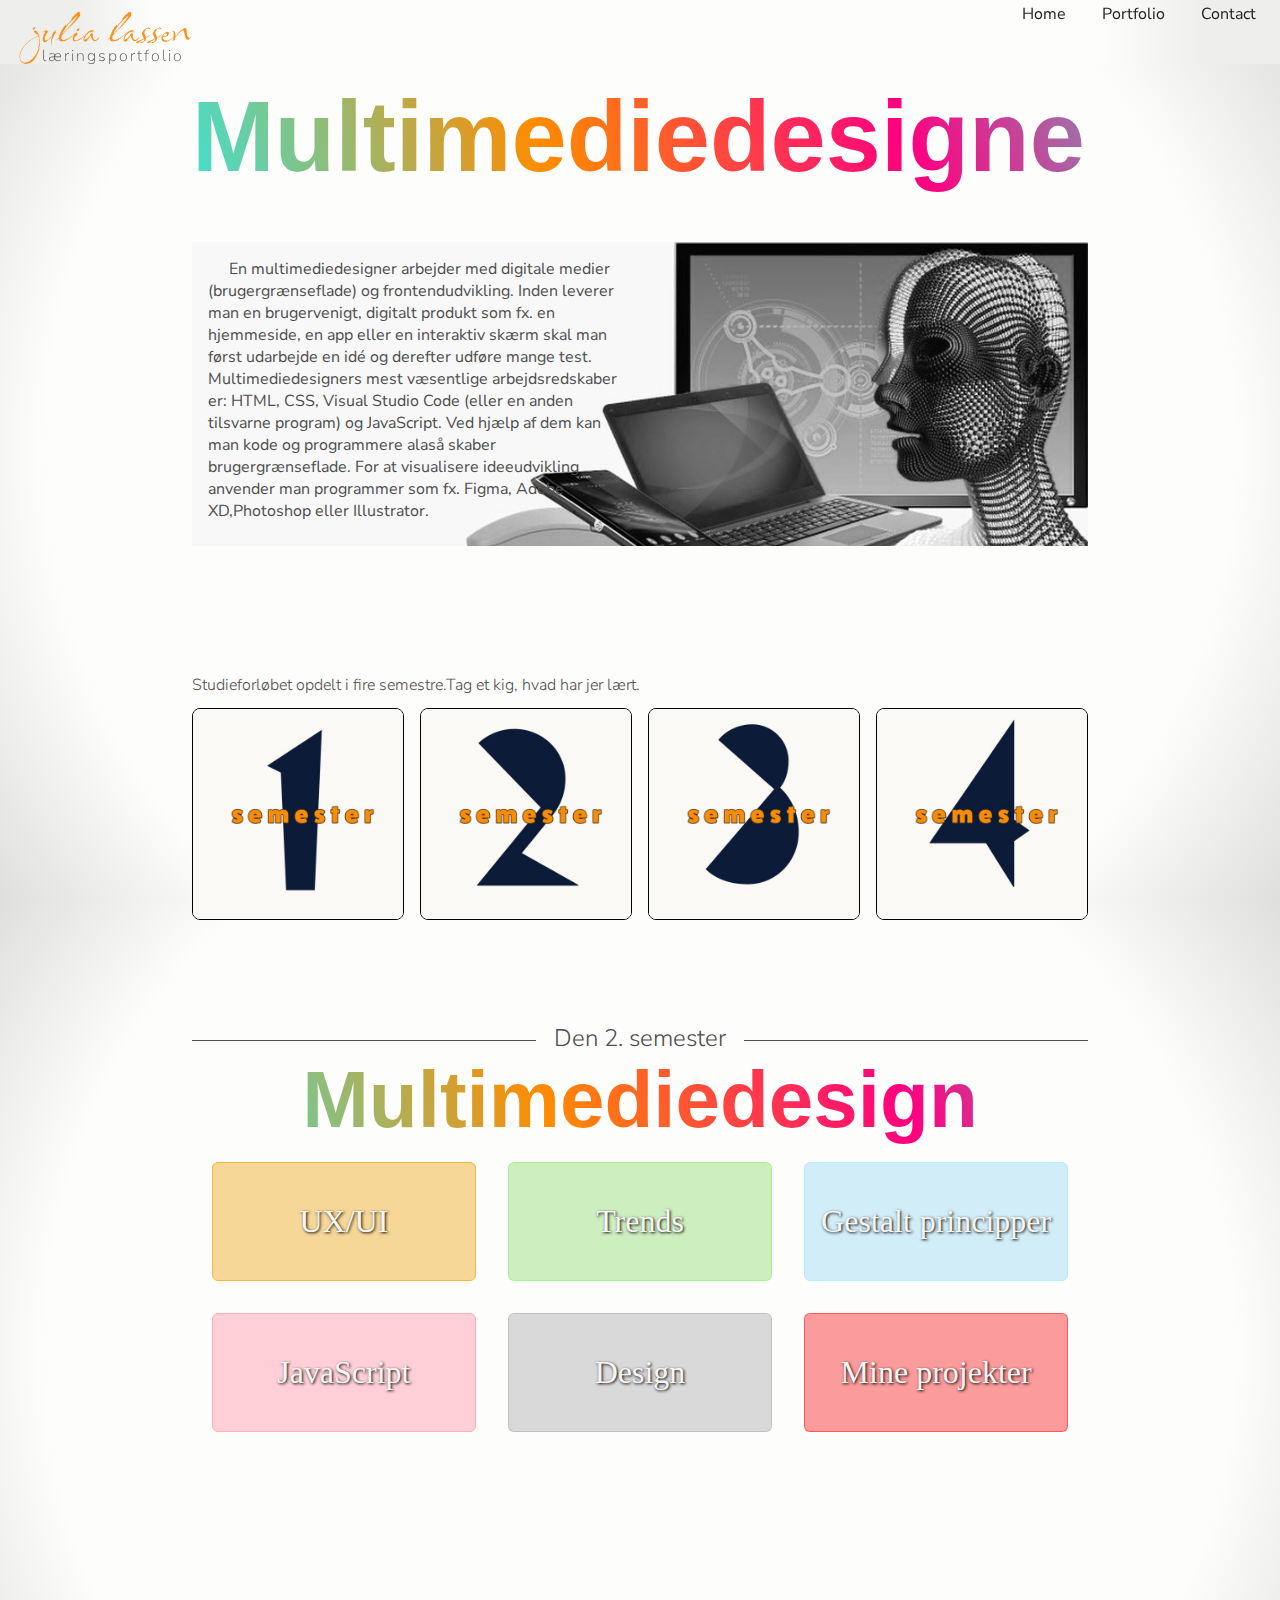
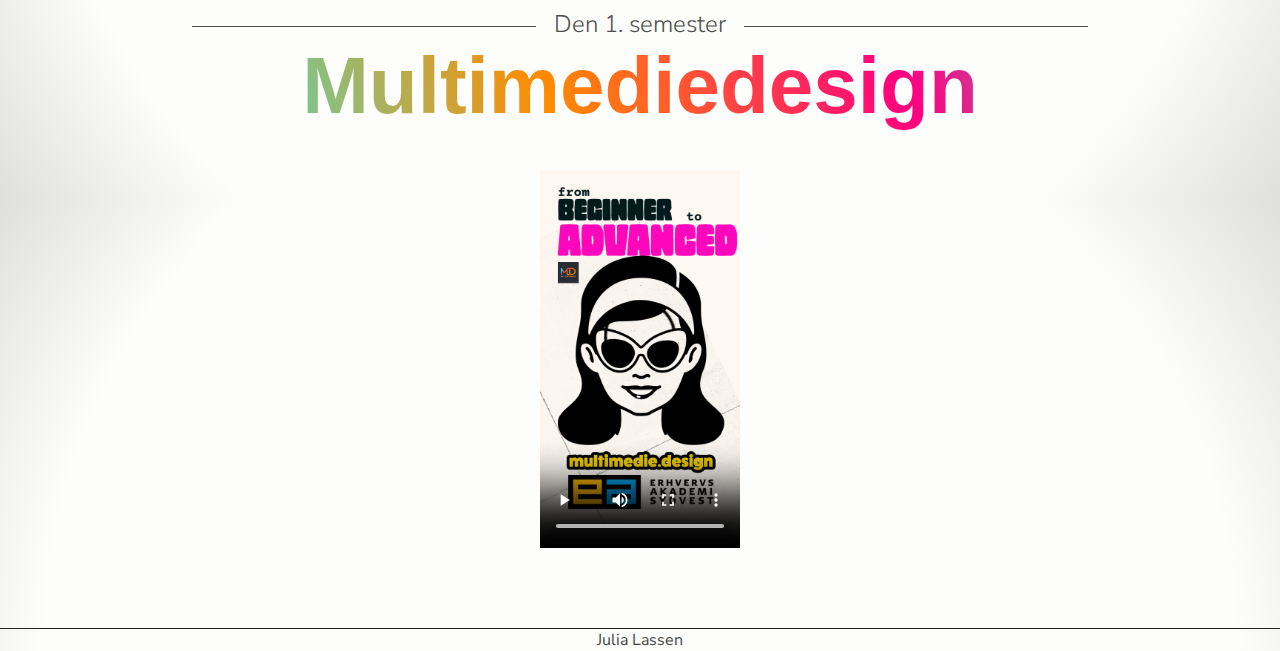
<file: index.html>
<!DOCTYPE html>
<html lang="en">
<head>
        <meta charset="UTF-8">
        <meta http-equiv="X-UA-Compatible" content="IE=edge">
        <meta name="viewport" content="width=device-width, initial-scale=1.0">
        <link rel="stylesheet" href="style.css">

        <link rel="preconnect" href="https://fonts.googleapis.com">
<link rel="preconnect" href="https://fonts.gstatic.com" crossorigin>
<link href="https://fonts.googleapis.com/css2?family=Josefin+Sans:wght@100;200;400;500;600&family=Nunito+Sans:ital,wght@0,200;0,300;0,400;0,600;0,700;0,800;0,900;1,200;1,300;1,400;1,600;1,700;1,800;1,900&family=Roboto+Condensed:wght@300;400;700&display=swap" rel="stylesheet">

<link rel="preconnect" href="https://fonts.googleapis.com">
<link rel="preconnect" href="https://fonts.gstatic.com" crossorigin>
<link href="https://fonts.googleapis.com/css2?family=Babylonica&display=swap" rel="stylesheet">


        <title>Portfolio Julia</title>
</head>

<body>
        <header>
                <section class="signature" >
                        <h2 class="text --headerP">julia lassen</h2> 
                        <h3 class="text --lportfolio" >læringsportfolio</h3>
               </section>
        

                <nav class="navbar">
                        <ul class="navbar__list nav-menu" >
                                <a href="index.html"> <li class="navbar__list --item nav-link" > Home</li></a>
                                <a href="#">          <li class="navbar__list --item nav-link">Portfolio</li></a>
                                <a href="#">          <li class="navbar__list --item nav-link">Contact</li></a>
                        </ul>
                        <div class="hamburger">
                                <span class="bar"></span>
                                <span class="bar"></span>
                                <span class="bar"></span>
                        </div>
                </nav>
        </header>


        <main class="main --PageContent">
                <h1 class="text --mmd --PageFirst">Multimediedesigner</h1>
                

                <section class="introduction">
                        <article class="firstPageInfoText" > 
                                <p class="hvemErMmd --pMobile " >
                                      De centrale begreber og kompetencer, der har jeg lært under studieforløbet. 
                                </p>

                                 <p class="hvemErMmd --p1">En multimediedesigner arbejder med digitale medier (brugergrænseflade) og frontendudvikling. Inden leverer man en brugervenigt, digitalt produkt som fx. en hjemmeside, en app eller en interaktiv skærm skal man først udarbejde en idé og derefter udføre mange test.  Multimediedesigners mest væsentlige arbejdsredskaber er: HTML, CSS, Visual Studio Code (eller en anden tilsvarne program) og JavaScript. Ved hjælp af dem kan  man kode og programmere alaså skaber brugergrænseflade. For at visualisere ideeudvikling  anvender man  programmer som fx. Figma, Adobe XD,Photoshop  eller Illustrator.  </p>
      
                        </article>
                </section>

                <H2  class=" headerStudyCourse">
                        Studieforløbet opdelt i fire semestre.Tag et kig, hvad har jer lært.
                </H2>
               
                <article class="semesters " >
     
                                <a class="semesterLink" href="#video">  
                                        <img class="semesterIkon --ikon1"  src="images/My project-1.jpg" alt="number 1">
                                   </a> 
                                 <a class="semesterLink" href="#semesterTwo">  
                                        <img class="semesterIkon --ikon2"  src="images/sem2.jpeg" alt="number 2">
                                  </a>

                                  <a class="semesterLink" href="#">
                                        <img class="semesterIkon --ikon3"  src="images/sem3.jpeg" alt="number 3">
                                  </a>
                                
                                  <a class="semesterLink"  href="#">
                                        <img class="semesterIkon --ikon4" src="images/sem4.jpeg" alt="number 4">
                                  </a>

                </article>

                <p class="semesterIndication"  > Den 2. semester </p>
                <h1 class="text --mmd --mmdmobile"> Multimediedesign</h1>
           
                <article  class="semesterSecond"  id="semesterTwo"  >
                        <section class="gallerySecondSite" >
                              <a href="siteUXUI.html">  <p class="galleryItemSecondSite --item1" > UX/UI</p> </a>
                              <a href="trends.html"> <p class="galleryItemSecondSite --item2" >Trends</p></a>
                              <a href="gestalt.html">           <p class="galleryItemSecondSite --item3" >Gestalt principper</p>   </a>

                              <a href="javaS.html"> <p class="galleryItemSecondSite --item4" >JavaScript</p></a>
                              

                              <a href="design.html"><p class="galleryItemSecondSite --item5" >Design</p></a>
                               <p class="galleryItemSecondSite --item6" >Mine projekter</p>
                               
                        </section>  

                </article>
                 
                <p class="semesterIndication"  > Den 1. semester </p>
                <h1 class="text --mmd --mmdmobile --mmdVideo"> Multimediedesign</h1>
               
                <section  class="videoField">
                        <video id="video" width="200" height="400" controls poster="images/videoCover.jpeg" >
                                <source src="images/firstSem.mp4" type="video/mp4">
                                  <source src="images/firstSem.mp4" type="video/ogg">
                        </video>

                </section>
              
        </main>
   
</body>

<footer>
 <p>Julia Lassen  </p>       
</footer>




</html>
</file>
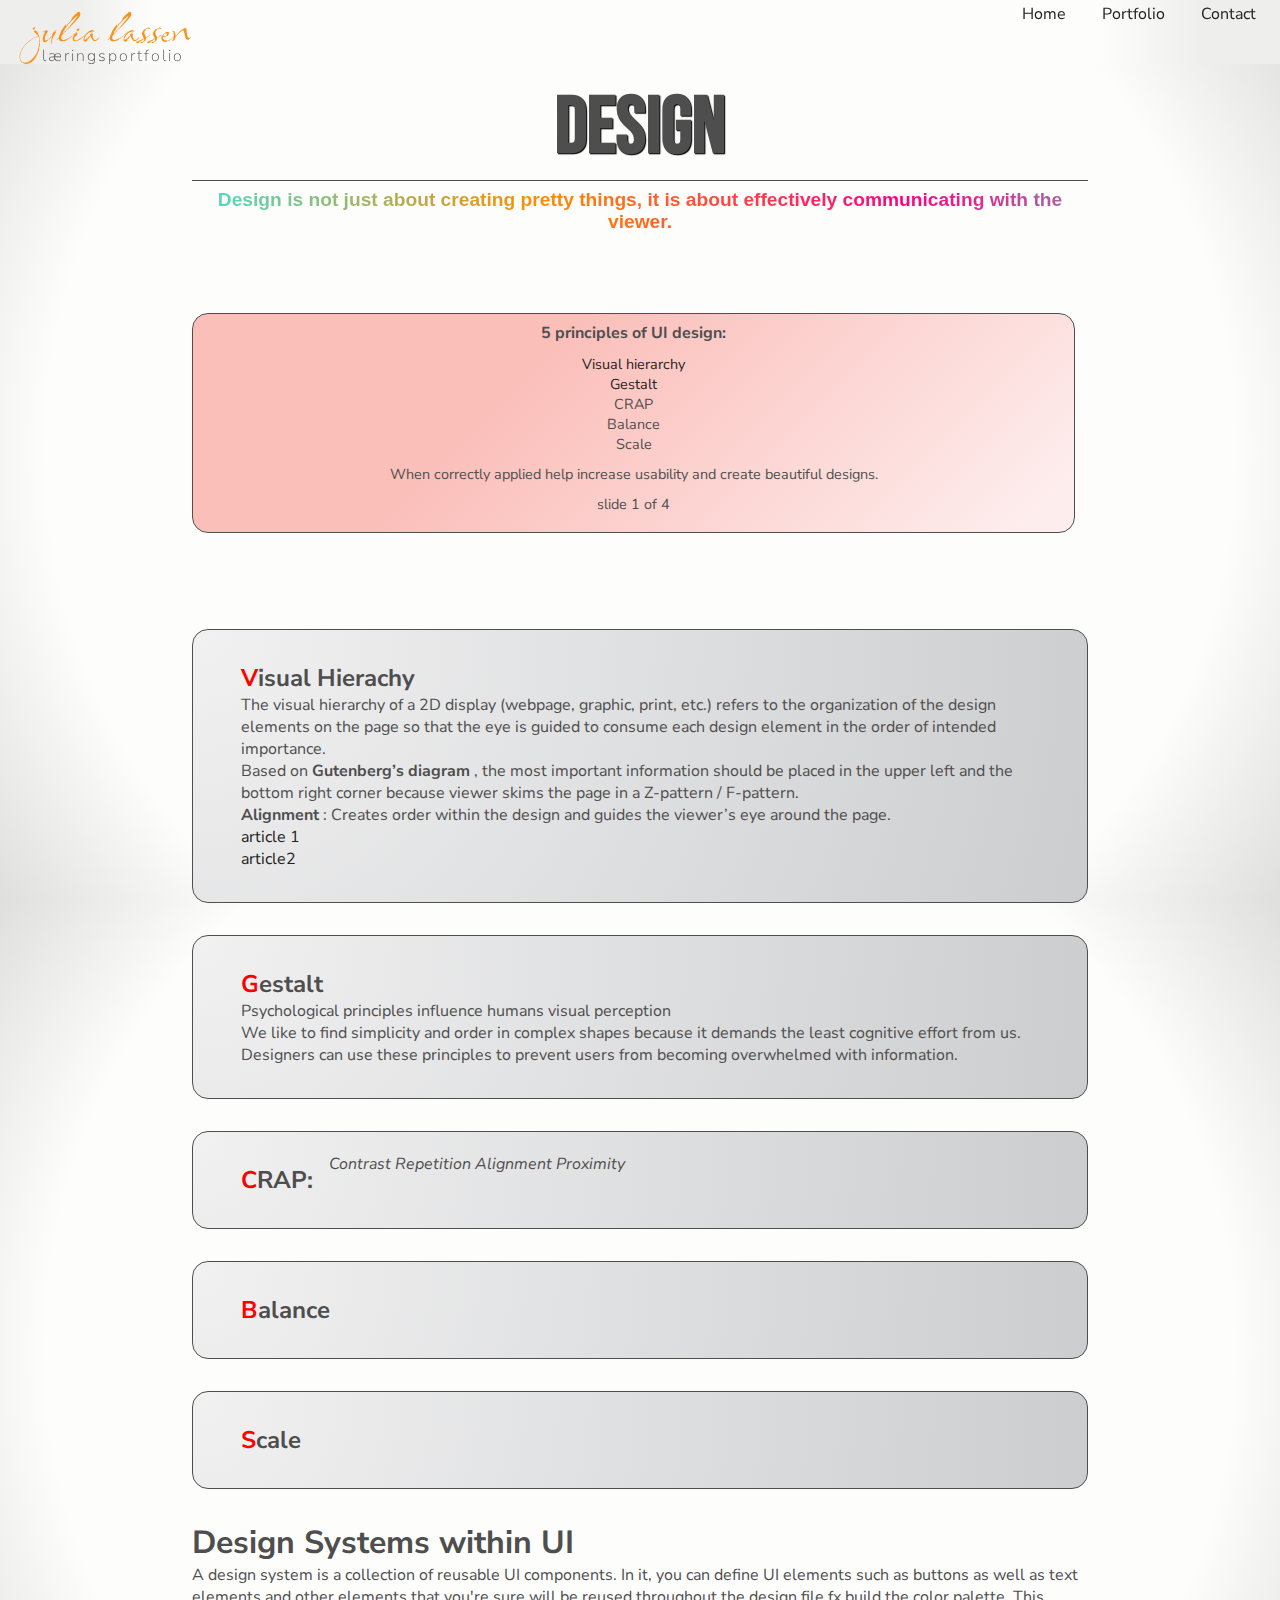
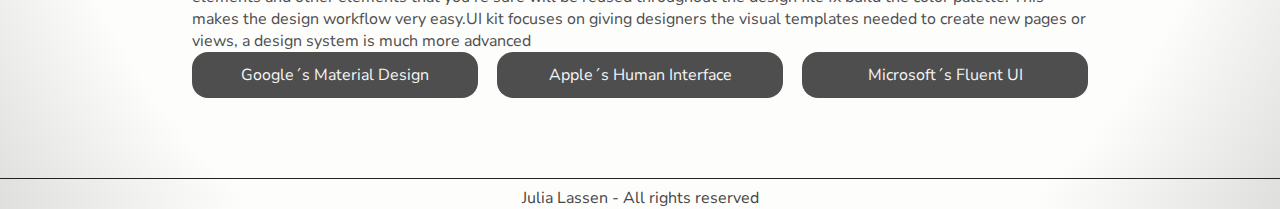
<file: design.html>
<!DOCTYPE html>
<html lang="en">
<head>
        <meta charset="UTF-8">
        <meta http-equiv="X-UA-Compatible" content="IE=edge">
        <meta name="viewport" content="width=device-width, initial-scale=1.0">
        <link rel="stylesheet" href="style.css">

        <link rel="preconnect" href="https://fonts.googleapis.com">
<link rel="preconnect" href="https://fonts.gstatic.com" crossorigin>
<link href="https://fonts.googleapis.com/css2?family=Josefin+Sans:wght@100;200;400;500;600&family=Nunito+Sans:ital,wght@0,200;0,300;0,400;0,600;0,700;0,800;0,900;1,200;1,300;1,400;1,600;1,700;1,800;1,900&family=Roboto+Condensed:wght@300;400;700&display=swap" rel="stylesheet">

<link rel="preconnect" href="https://fonts.googleapis.com">
<link rel="preconnect" href="https://fonts.gstatic.com" crossorigin>
<link href="https://fonts.googleapis.com/css2?family=Babylonica&display=swap" rel="stylesheet">

<link rel="preconnect" href="https://fonts.googleapis.com">
<link rel="preconnect" href="https://fonts.gstatic.com" crossorigin>
<link href="https://fonts.googleapis.com/css2?family=Bebas+Neue&display=swap" rel="stylesheet">



        <title>Design</title>
</head>
<body>
     

        <header class="header --headerSecondSite" >
                <section>
                 <p class="text --headerP">julia lassen</p> 
                 <h3 class="text --lportfolio" >læringsportfolio</h3>
                </section>
                <nav class="navbar">
                        <ul class="navbar__list nav-menu">
                                <a href="index.html"> <li class="navbar__list --item nav-link" > Home</li></a>
                                <a href="#">          <li class="navbar__list --item nav-link">Portfolio</li></a>
                                <a href="#">          <li class="navbar__list --item nav-link">Contact</li></a>
                        </ul>
                        <div class="hamburger">
                                <span class="bar"></span>
                                <span class="bar"></span>
                                <span class="bar"></span>
                        </div>
                </nav>
        </header>

        <main class="main --PageContent">
             
                <h1 class="modul1" > Design</h1>  
                <p class="overskrift --mmd --uiux"> Design is not just about creating pretty things, it is about effectively communicating with the viewer.</p>  
            


                <section  class="sliderWrapper">
                        <section class="sliderWindow" >
                

                                <article  class="slide slideFirst" >
                                        <h2 class="slidersHeading" > 5 principles of UI design:</h2>
                                   <ul  class="sliderList">
                                        <a href="#visualHierachy"><li>Visual hierarchy</li></a>
                                     <a href="#gestalt"> <li>Gestalt</li> </a>
                                       
                                        <li>CRAP</li>
                                        <li>Balance</li>
                                        <li  class="lastUlItem">Scale</li>
                                   </ul>
                                   <p> When correctly applied help increase usability and create beautiful designs.</p>
                                   <p>slide 1 of 4</p>
        
                                </article>
        
                                <article class="slide slideSecond"  >
                                        <h2 class="slidersHeading" >Design Thinking Process<br>5 stages of UI design process.  </h2>
                                   <ul>
                                        <li>Emphatise - Who user is? Learn aboout him</li>
                                        <li>Define - What features needed?</li>
                                        <li>Ideate - Brainstrom </li>
                                        <li>Prototype - Simulation of user experience</li>
                                        <li class="lastUlItem" >Test - Iterations, Parallel Test, Usability Test</li>
                                   </ul>
                                   <p  >Most design processes originate from this concept, that was defined by the Stanford School of Design.</p>
                                   <p>slide 2 of 4</p>
                                </article>
        
                                <article  class="slide slideThird"  >
                                        <h2 class="slidersHeading" >3 Golden Rules of UI design <br>Theo Mandel'sGolden Rules.  </h2>
                                   <ul>
                                        <li>Place Users in Control.</li>
                                        <li>Reduce Users' Memory Load.</li>
                                        <li class="lastUlItem" >Make the Interface Consistent.</li>
                                   </ul>
                                   <p>.</p>
                                   <p>slide 3 of 4</p>
                                </article>
        
                                <article  class="slide slideFourth"  >
                                        <h2 class="slidersHeading" > UI components for design system - Component Structure (UI)</h2>
                                        <ul>
                                                <li>labels</li>
                                                <li>buttons</li>
                                                <li>font</li>
                                                <li>icones</li>
                                                <li>color</li>
                                                <li>animations</li>
                                                <li>input fields</li>
                                                <li>design tikens</li>
                                        </ul>

                                       
                                   <p>slide 4 of 4</p>
        
                                </article>

                        </section>

                        
                </section>

                <section class="boxWrapper">

                        <article class="box box1 principlesUIDesign">
                          <h2 id="visualHierachy"   class="boxHeading ">Visual Hierachy</h2>
                          The visual hierarchy of a 2D display (webpage, graphic, print, etc.) refers to the organization of the design elements on the page so that the eye is guided to consume each design element in the order of intended importance.
                          <p> Based on <strong>Gutenberg’s diagram</strong>  , the most important information should be placed in the upper left and the bottom right corner because viewer skims the page in a Z-pattern / F-pattern.</p>
                          <p> <strong>Alignment</strong> : Creates order within the design and guides the viewer’s eye around the page.</p>
                           
                         <a   class="readMoreAbout" href="https://www.nngroup.com/articles/visual-hierarchy-ux-definition/"   target="_blank">article 1 </a>
                         <a class="readMoreAbout" href="https://baerpm.com/2015/11/12/the-five-elements-of-visual-hierarchy/"  target="_blank">article2</a>
                        </article>

                      

                        <article class="box box2 principlesUIDesign">
                                <h2 id="gestalt"  class="boxHeading ">Gestalt </h2>
                                <p>Psychological principles influence humans visual perception </p>
                                <p>We like to find simplicity and order in complex shapes because it demands the least cognitive effort from us. Designers can use these principles to prevent users from becoming overwhelmed with information.</p>
                        </article>

                        <article class="box box3 principlesUIDesign" >
                                <section  class="headingItalic">
                                        <h2   class="boxHeading ">CRAP: </h2>
                                        <p class="italicPBoxHeadingBox2DesignCRAP"><i>Contrast  Repetition Alignment  Proximity </i>  </p>

                                </section>
                        </article>

                        <article class="box box4 balance" >
                                <section  class="headingItalic">
                                        <h2   class="boxHeading ">Balance</h2>

                                </section>
                        </article>

                        <article class="box box5 scale" >
                                <section  class="headingItalic">
                                        <h2   class="boxHeading ">Scale</h2>

                                </section>
                        </article>




                </section>

                <section class="introductionBoxText" >
                        <h1 class="introHeadingModul ">
                                Design Systems within UI    
                            </h1>
                                <p>
                                    A design system is a collection of reusable UI components. In it, you can define UI elements such as buttons as well as text elements and other elements that you're sure will be reused throughout the design file  fx build the color palette. This makes the design workflow very easy.UI kit focuses on giving designers the visual templates needed to create new pages or views, a design system is much more advanced <br>
                                </p>
                                <article class="designSystemBox" >
                                        <h1 class=" designSystem --ggl" > Google´s Material Design</h1>
                                        <h1 class=" designSystem --appl"> Apple´s Human Interface</h1>
                                        <h1 class=" designSystem --mcs" > Microsoft´s Fluent UI </h1>
                                </article>

                </section>
               
      

               
      

            


</main>

      
<footer >
        <p  class="footerInfo__name">Julia Lassen  - All rights reserved</p>  
</footer>

</body>
</html>
</file>
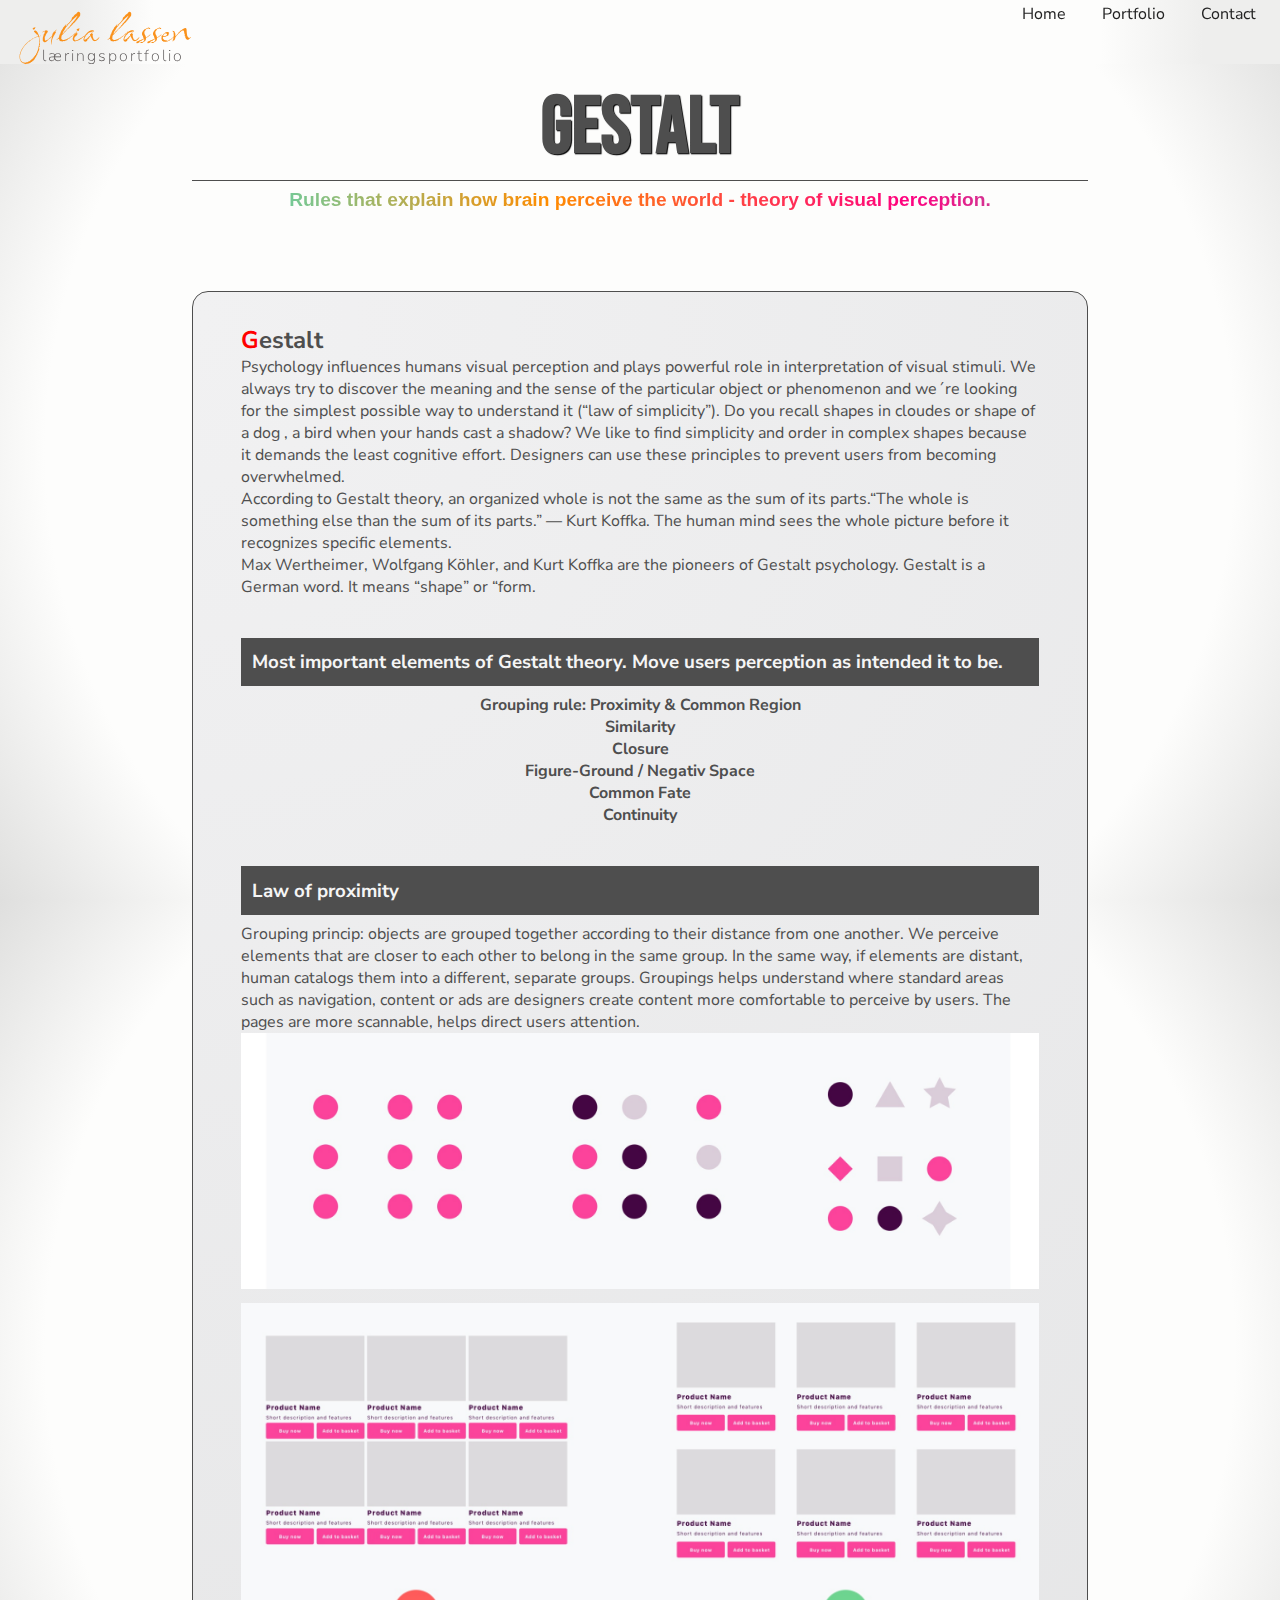
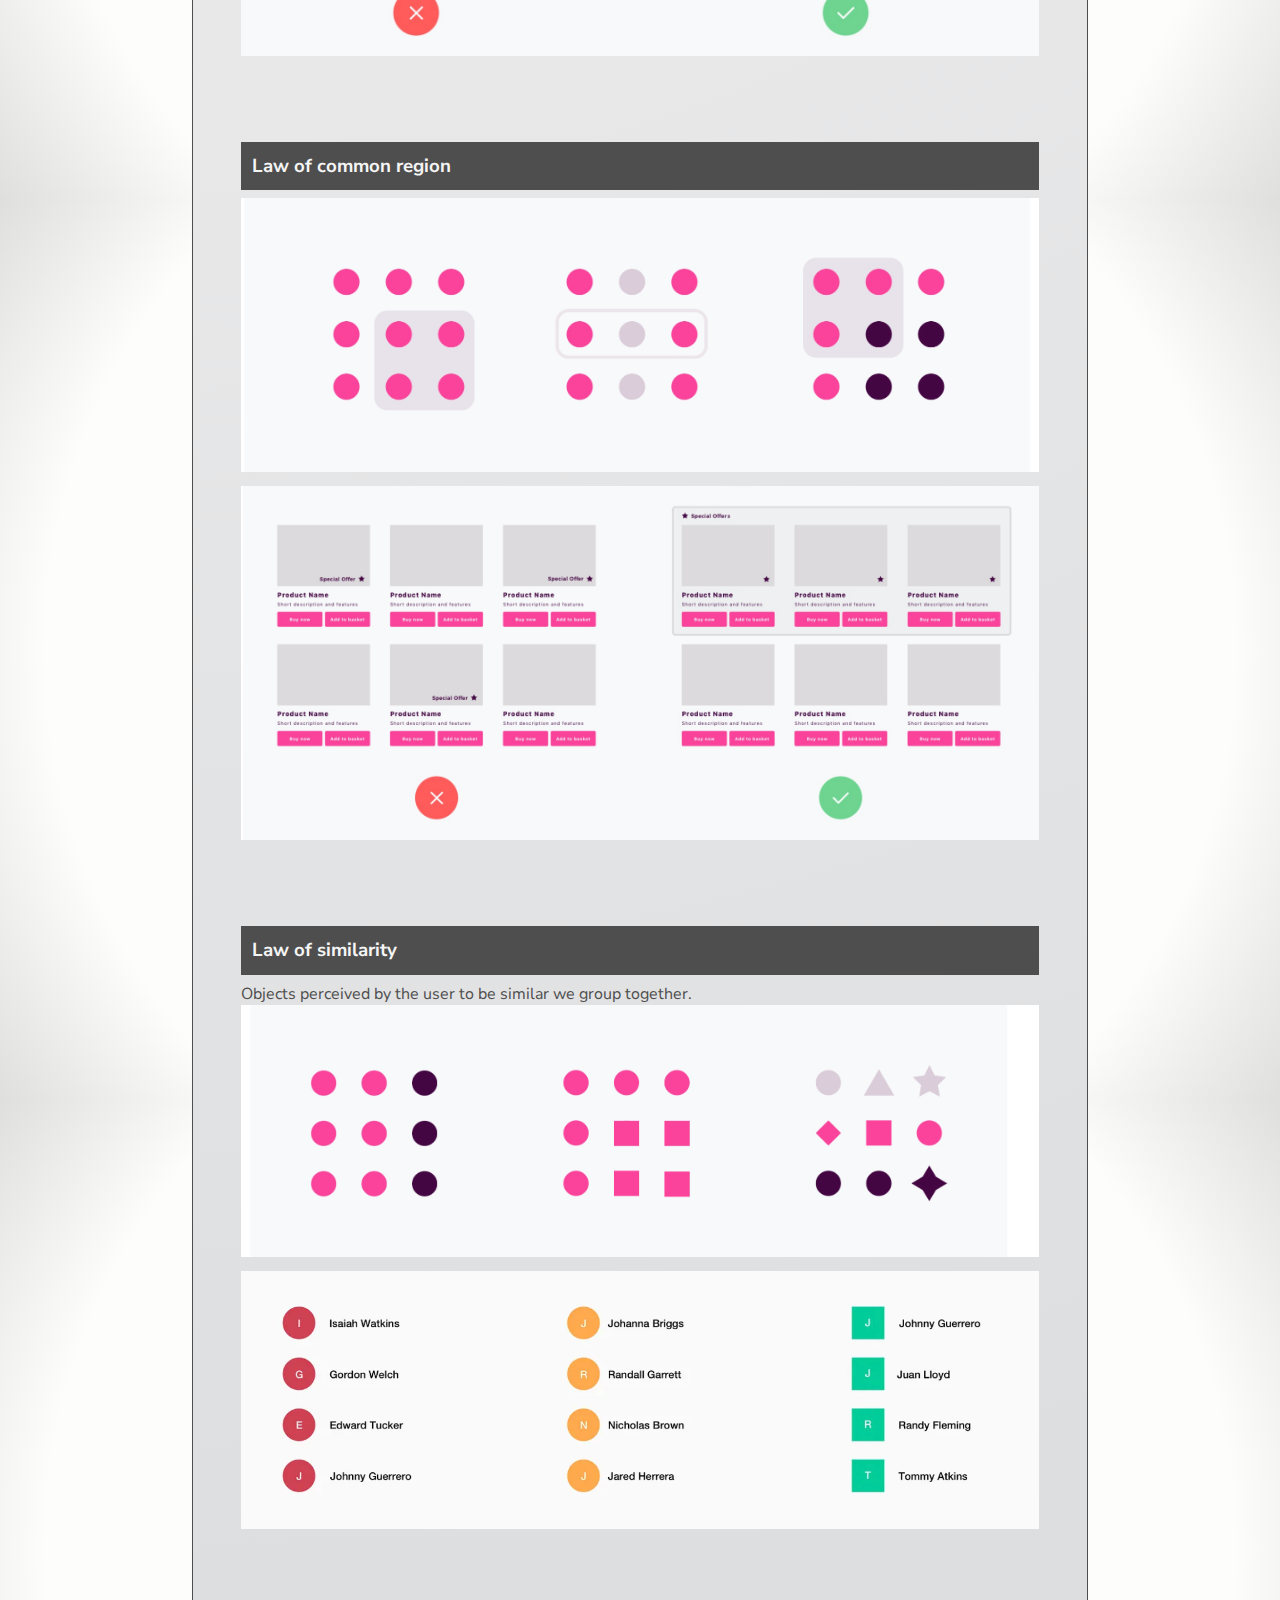
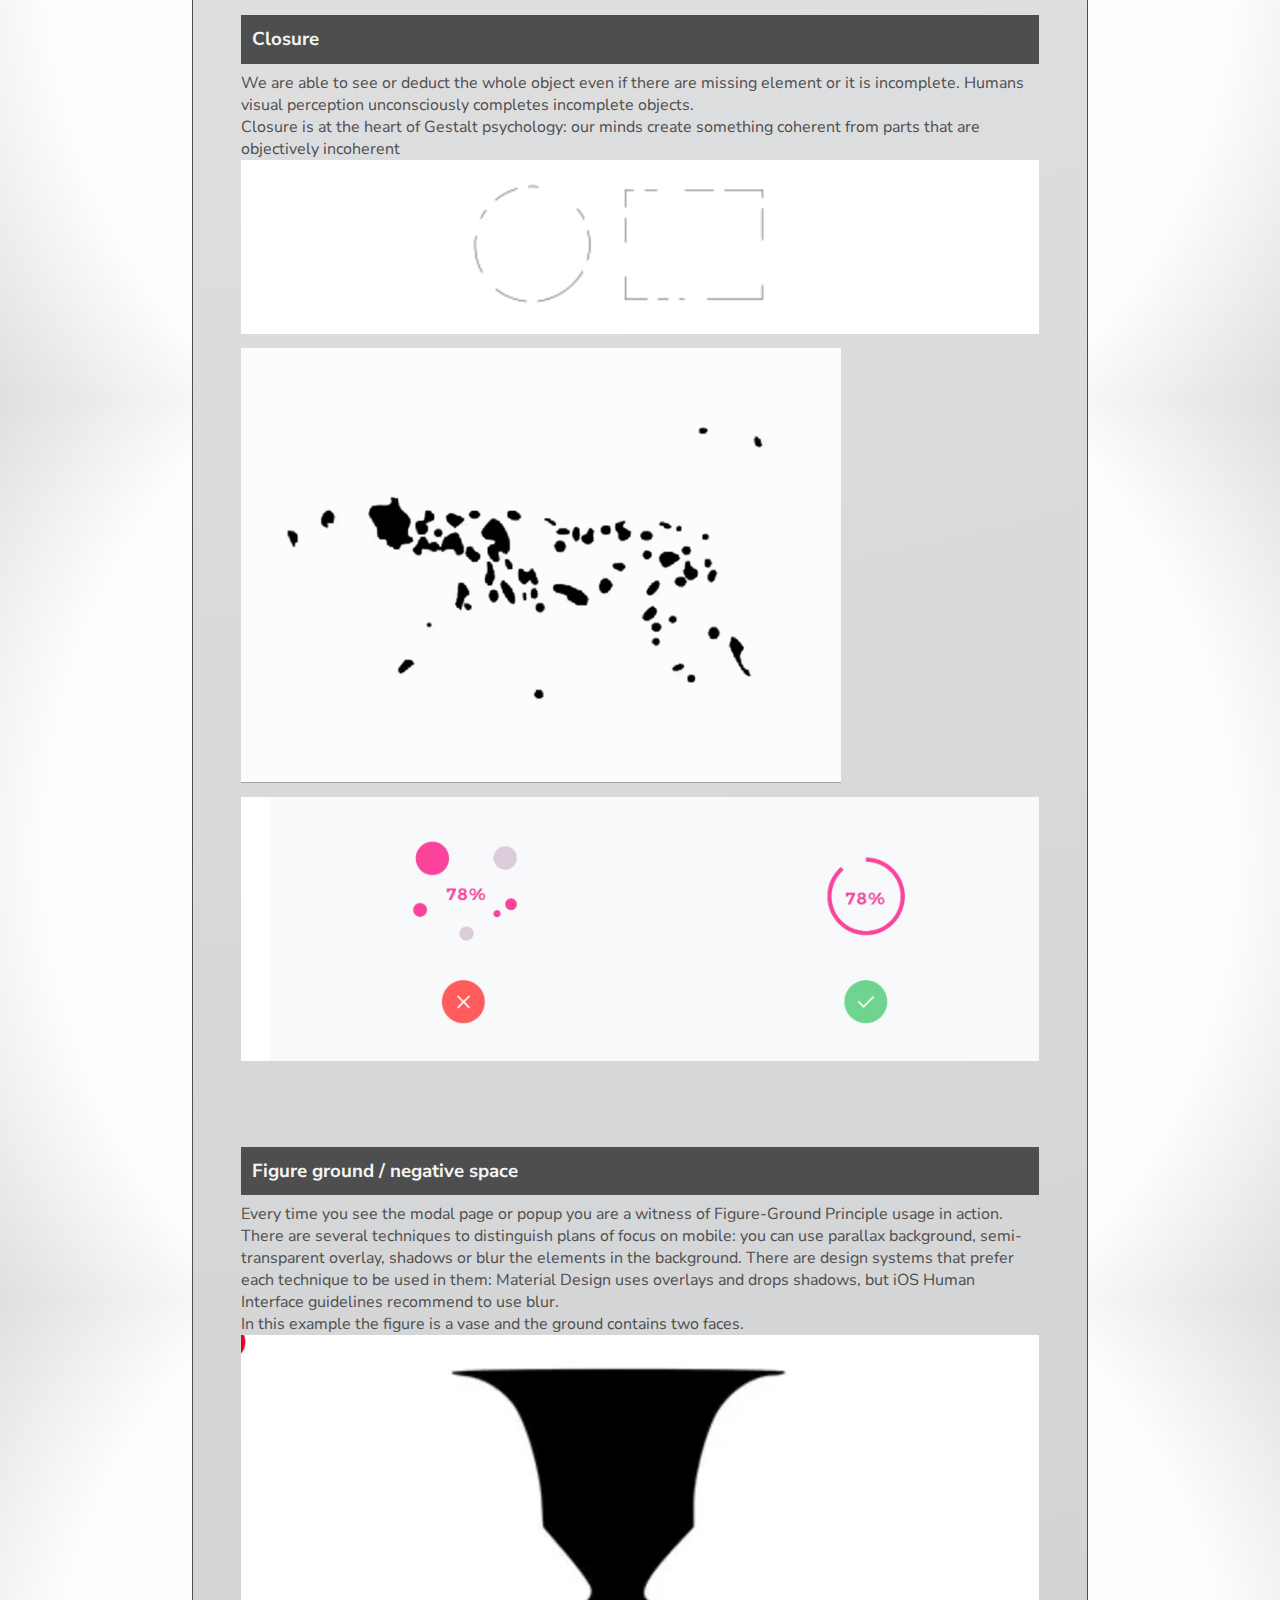
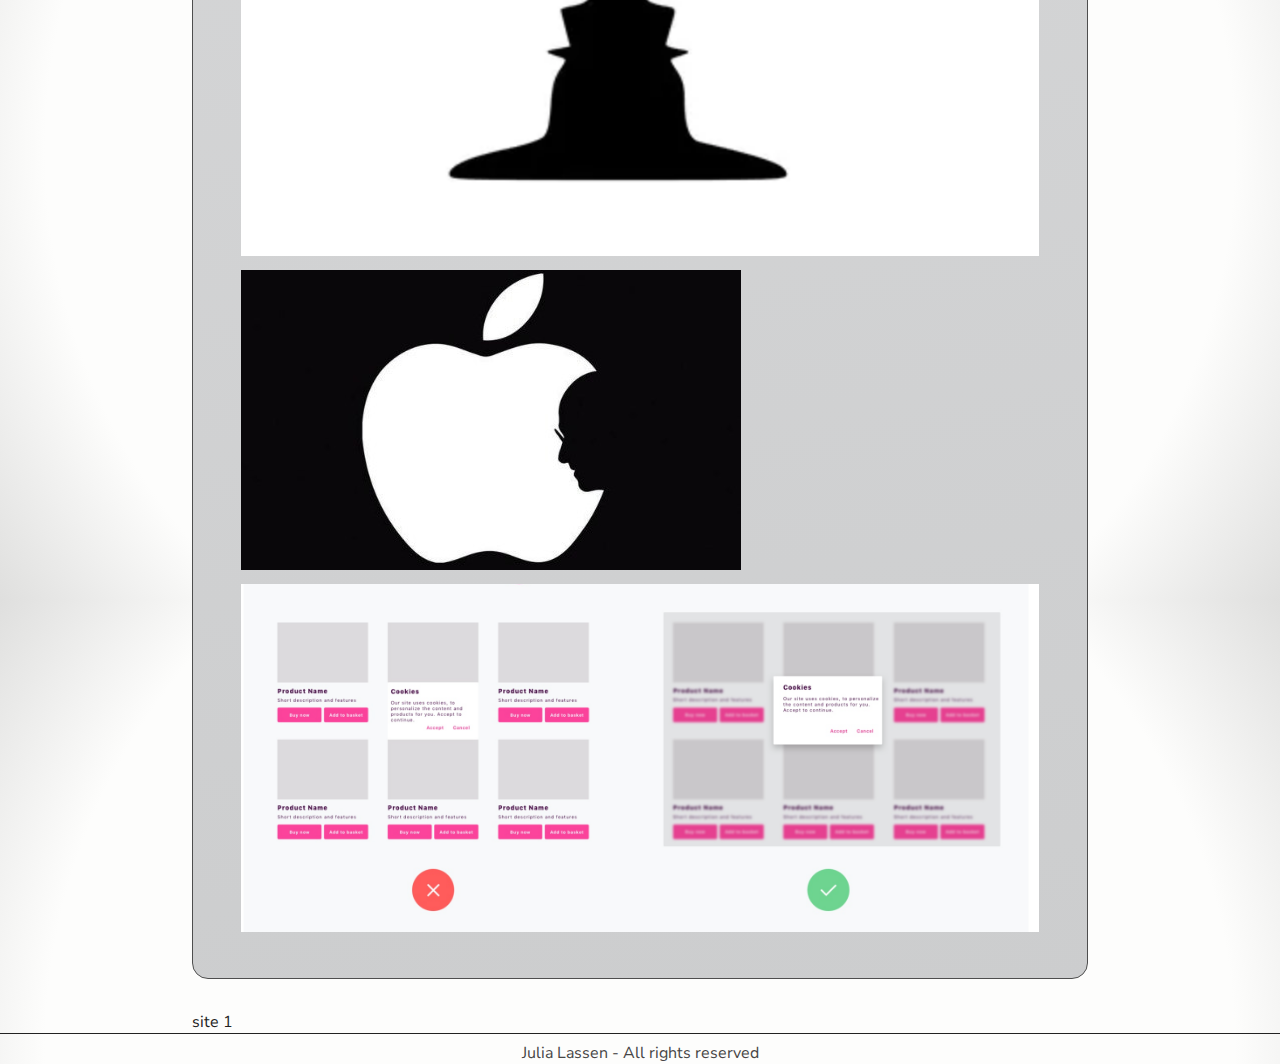
<file: gestalt.html>
<!DOCTYPE html>
<html lang="en">
<head>
        <meta charset="UTF-8">
        <meta http-equiv="X-UA-Compatible" content="IE=edge">
        <meta name="viewport" content="width=device-width, initial-scale=1.0">
        <link rel="stylesheet" href="style.css">

        <link rel="preconnect" href="https://fonts.googleapis.com">
<link rel="preconnect" href="https://fonts.gstatic.com" crossorigin>
<link href="https://fonts.googleapis.com/css2?family=Josefin+Sans:wght@100;200;400;500;600&family=Nunito+Sans:ital,wght@0,200;0,300;0,400;0,600;0,700;0,800;0,900;1,200;1,300;1,400;1,600;1,700;1,800;1,900&family=Roboto+Condensed:wght@300;400;700&display=swap" rel="stylesheet">

<link rel="preconnect" href="https://fonts.googleapis.com">
<link rel="preconnect" href="https://fonts.gstatic.com" crossorigin>
<link href="https://fonts.googleapis.com/css2?family=Babylonica&display=swap" rel="stylesheet">

<link rel="preconnect" href="https://fonts.googleapis.com">
<link rel="preconnect" href="https://fonts.gstatic.com" crossorigin>
<link href="https://fonts.googleapis.com/css2?family=Bebas+Neue&display=swap" rel="stylesheet">



        <title>Ux/Ui</title>
</head>
<body>
     

        <header class="header --headerSecondSite" >
                <section>
                 <p class="text --headerP">julia lassen</p> 
                 <h3 class="text --lportfolio" >læringsportfolio</h3>
                </section>
                <nav class="navbar">
                        <ul class="navbar__list nav-menu">
                                <a href="index.html"> <li class="navbar__list --item nav-link" > Home</li></a>
                                <a href="#">          <li class="navbar__list --item nav-link">Portfolio</li></a>
                                <a href="#">          <li class="navbar__list --item  nav-link">Contact</li></a>
                        </ul>
                        <div class="hamburger">
                                <span class="bar"></span>
                                <span class="bar"></span>
                                <span class="bar"></span>
                        </div>
                </nav>
        </header>

        <main class="main --PageContent"  >
             
                <h1 class="modul1" >Gestalt</h1>  
                <p class="overskrift --mmd --uiux  "> Rules  that explain  how brain perceive the world - theory of visual perception. </p>  

                <article class="box box2 principlesUIDesign">
                        <h2 id="gestalt"  class="boxHeading ">Gestalt </h2>
                        <p>Psychology influences humans visual perception  and plays powerful role  in interpretation of visual stimuli. We always try to discover the meaning and the sense of the particular object or phenomenon and we´re looking for the simplest possible way to understand it (“law of simplicity”). Do you recall shapes in cloudes or shape of a dog , a bird when your hands cast a shadow? We like to find simplicity and order in complex shapes because it demands the least cognitive effort. Designers can use these principles to prevent users from becoming overwhelmed.</p>
                        <p>According to Gestalt theory, an organized whole is not the same as the sum of its parts.“The whole is something else than the sum of its parts.” — Kurt Koffka. The human mind sees the whole picture before it recognizes specific elements. </p>
                        <p class="pWithBottomMargin">Max Wertheimer, Wolfgang Köhler, and Kurt Koffka are the pioneers of Gestalt psychology. Gestalt is a German word. It means “shape” or “form. </p> 


                        
                        <h3 class="H3WithBottom" >Most important elements of Gestalt theory. Move users perception as intended it to be.</h3>
                              
                        <ul  class="listGestaltRules">
                                <li>   <strong> Grouping rule: Proximity & Common Region</strong>  </li >
                                <li>  <strong> Similarity</></strong> </li>
                                <li>  <strong> Closure</> </strong>    </li>
                                <li>  <strong>Figure-Ground / Negativ Space</></strong>  </li>
                                <li>  <strong>Common Fate </> </strong> </li>
                                <li  class="pWithBottomMargin">  <strong>Continuity</strong>  </li>
                        </ul>
        
                        


                       <section class="gestaltContainerPictures ">
                        <h3    class="H3WithBottom">Law of proximity</h3>
                        <p>Grouping princip: objects are grouped together according to their distance from one another. We perceive elements that are closer to each other to belong in the same group. In the same way, if elements are distant, human catalogs them into a different, separate groups. Groupings helps understand where standard areas such as navigation, content or ads  are designers create content more comfortable to perceive by users. The pages are more scannable, helps direct  users attention. </p>
                        <img class="example"   src="images/gestalt-proxi.png" alt="">
                        <img  class="example exampleBottom"  src="images/gestalt-proximity2.png" alt="img low of proximity">



                        <h3 class="H3WithBottom">Law of common region</h3>
                        <img   class="example" src="images/gestalt-commonR.png" alt="img common  space example"> 
                        <img  class="example exampleBottom" src="images/gestalt-commonR2.png" alt="getalt ui img common region">




                        <h3 class="H3WithBottom">Law of similarity</h3>
                        <p>Objects perceived by the user to be similar we  group together.</p>
                        <img  class="example"  src="images/gestalt-similar.png" alt=" img similarity exemple">
                        <img   class="example exampleBottom" src="images/gestalt-20.png" alt="exemple similarity gestalt img">


                        <h3 class="H3WithBottom">Closure</h3>
                        <p>We are able to see or deduct the whole object even if there are missing element or it is incomplete. Humans visual perception unconsciously completes incomplete objects.</p>
                        <p>Closure is at the heart of Gestalt psychology: our minds create something coherent from parts that are objectively incoherent</p>
                      
                        <img  class="example" src="images/gestalt -closure.png" alt="gestalt law example closure">
                        <img   class="example " src="images/pies-gif.gif" alt="gestalt law example closure - gif running dog">
                        <img  class="example exampleBottom" src="images/gestal-closurrr.png" alt=" getal ui example img">


                        <h3 class="H3WithBottom">Figure ground / negative space </h3>Every time you see the modal page or popup you are a witness of Figure-Ground Principle usage in action. There are several techniques to distinguish plans of focus on mobile: you can use parallax background, semi-transparent overlay, shadows or blur the elements in the background.
                        There are design systems that prefer each technique to be used in them: Material Design uses overlays and drops shadows, but iOS Human Interface guidelines recommend to use blur.
                        <p></p>
                        <p>In this example the figure is a vase and the ground contains two faces.</p>

                        <img  class="example" src="images/gestalt-figgrund.png" alt="gestalt in ui wxample figure griuund img two vase are two faces">
                        <img   class="example" class="example" src="images/gestalt-negetspace.jpeg" alt=" negative spave img example">
                        <img  class="example" src="images/gestalt-figgrnsmobi.png" alt="gestalt ui example figure ground img">

                       </section>
                </article>

           

                <a href="https://uxmisfit.com/2019/04/23/ui-design-in-practice-gestalt-principles/">site 1</a>

        </main>

      
<footer >
        <p  class="footerInfo__name">Julia Lassen  - All rights reserved</p>  
</footer>
           
    
</body>
</html>
</file>
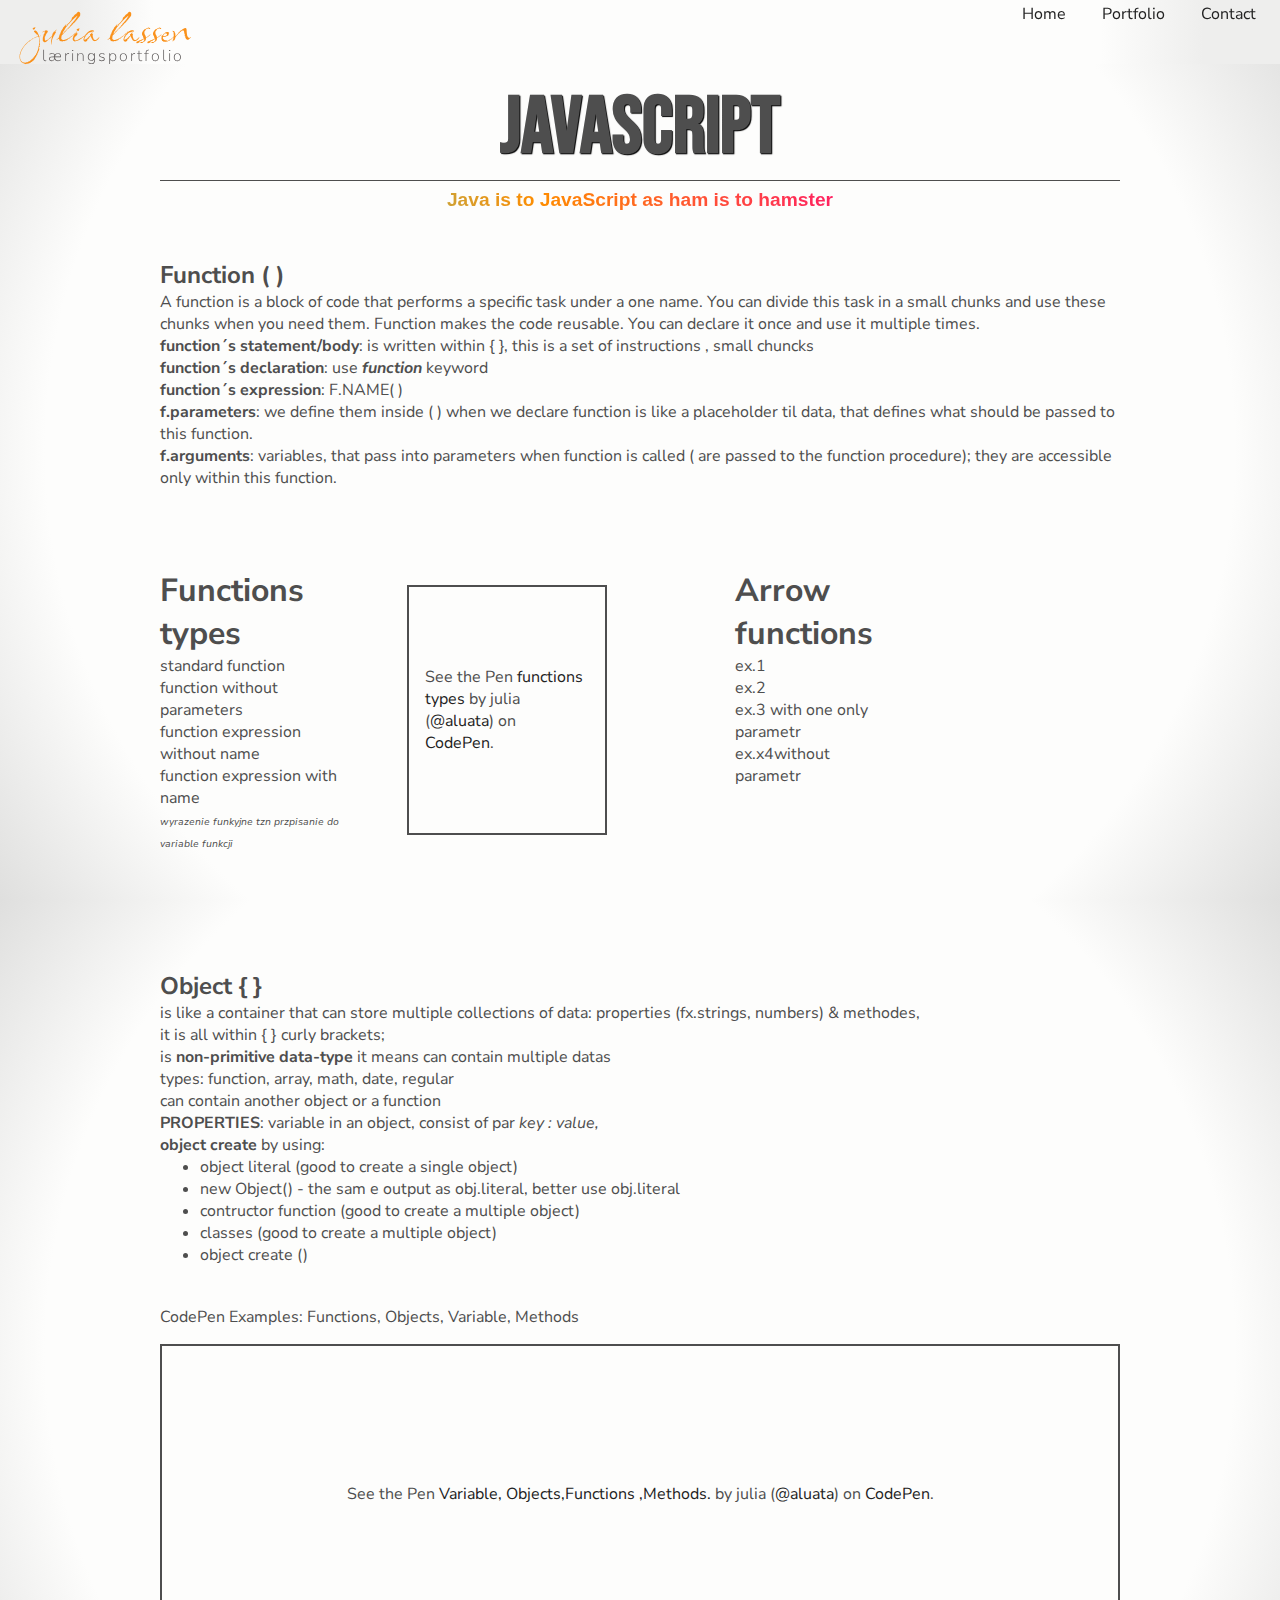
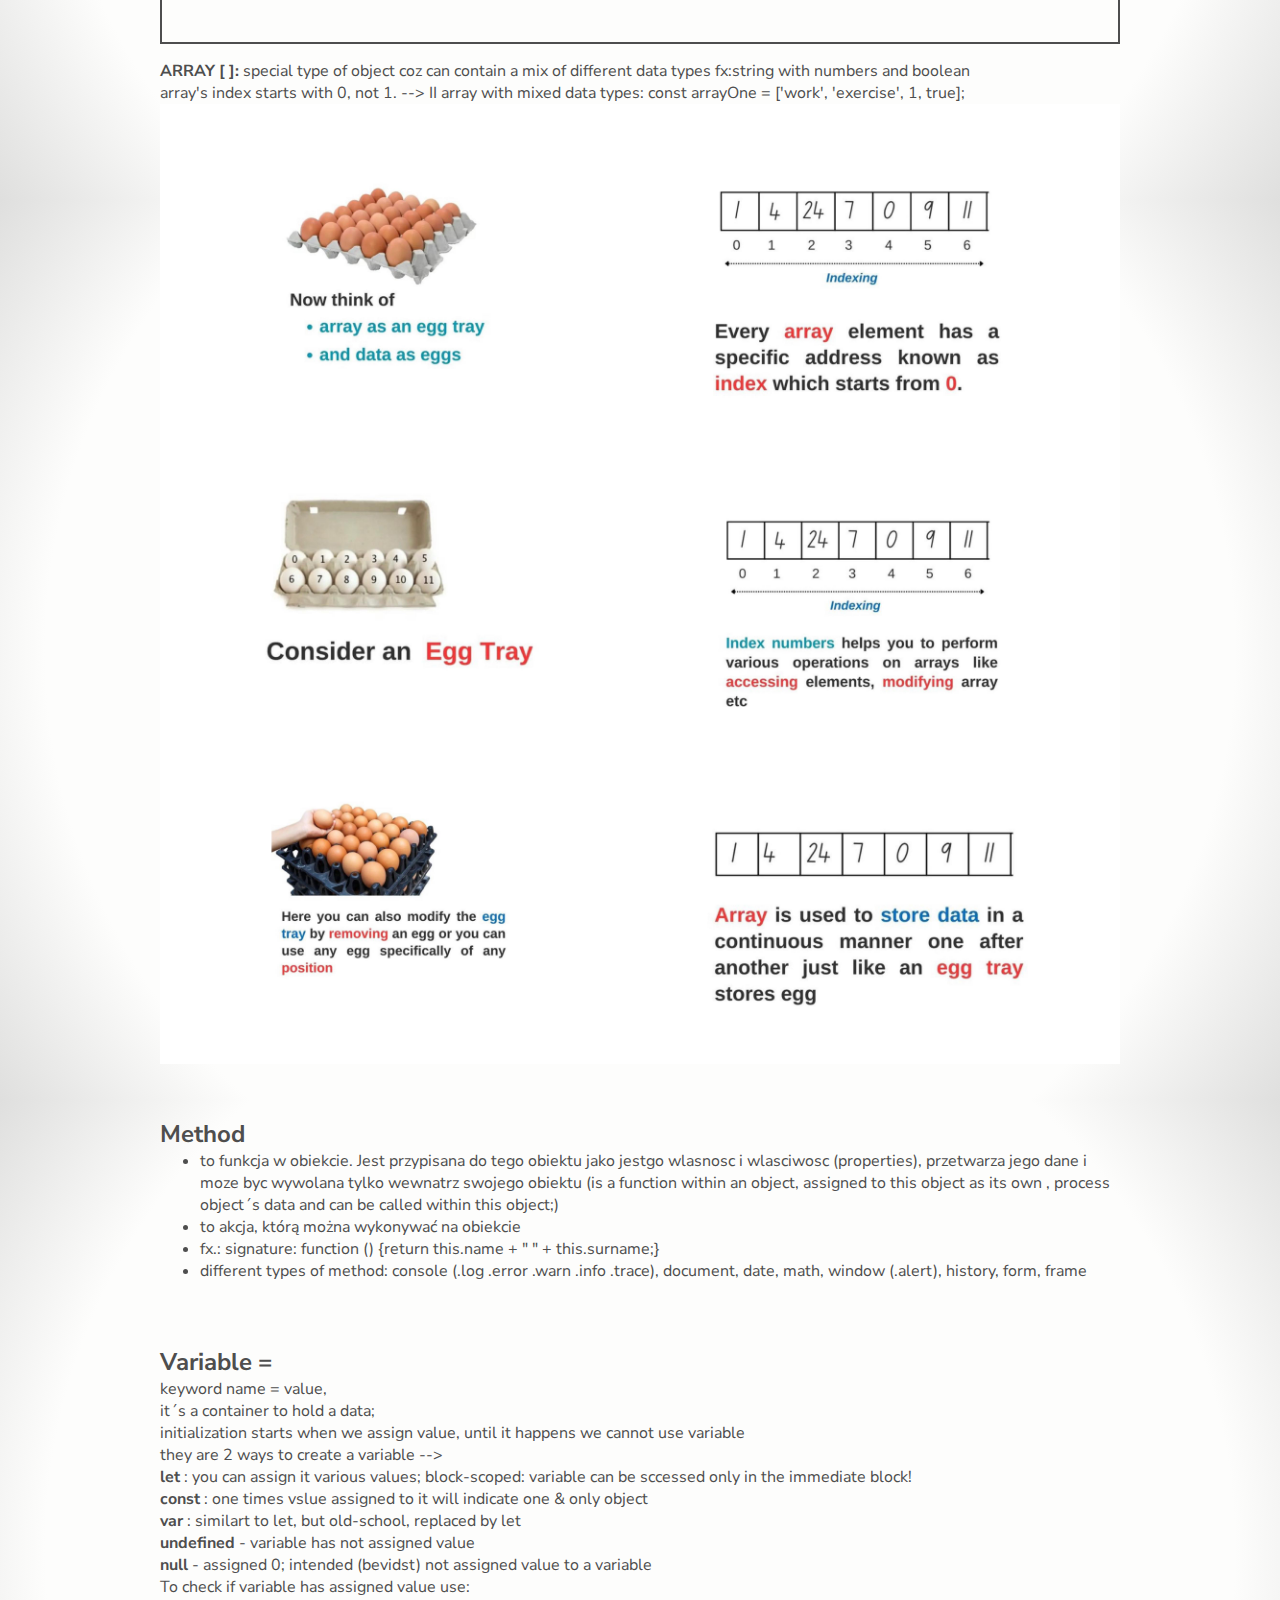
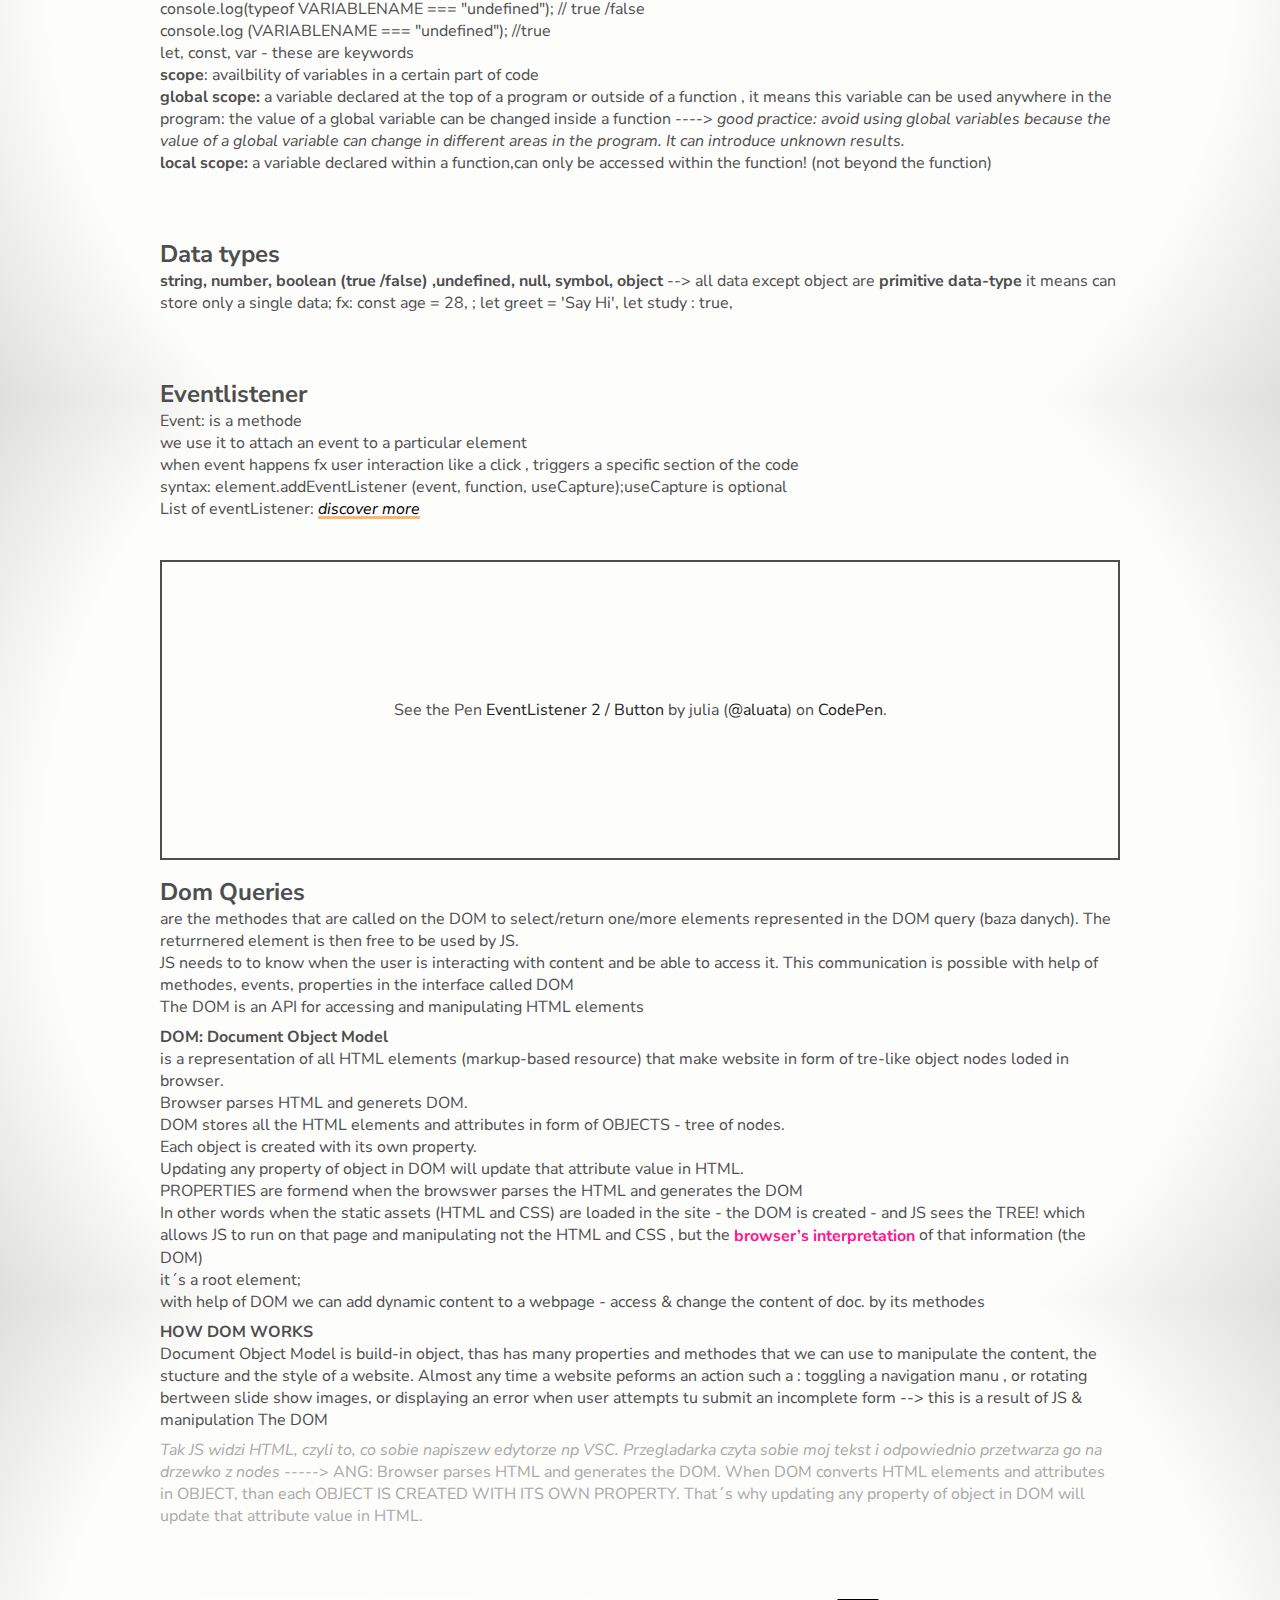
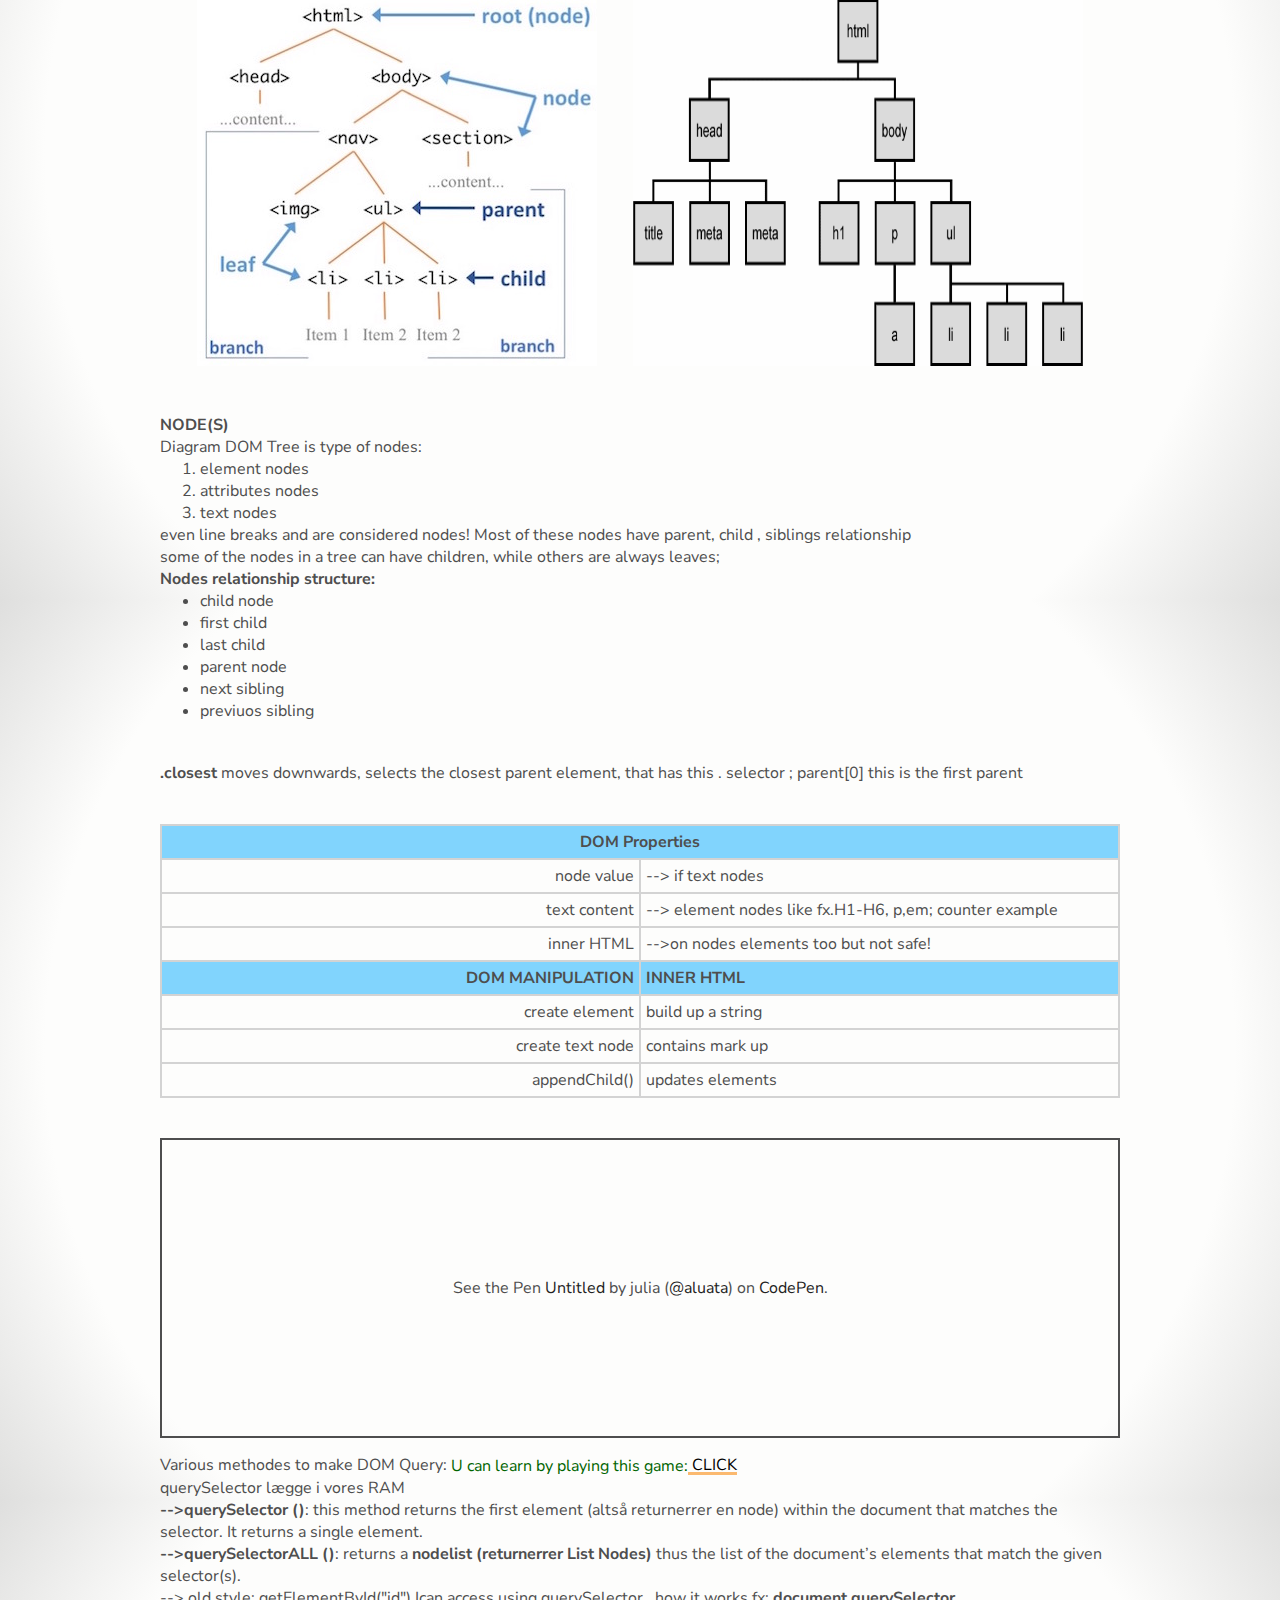
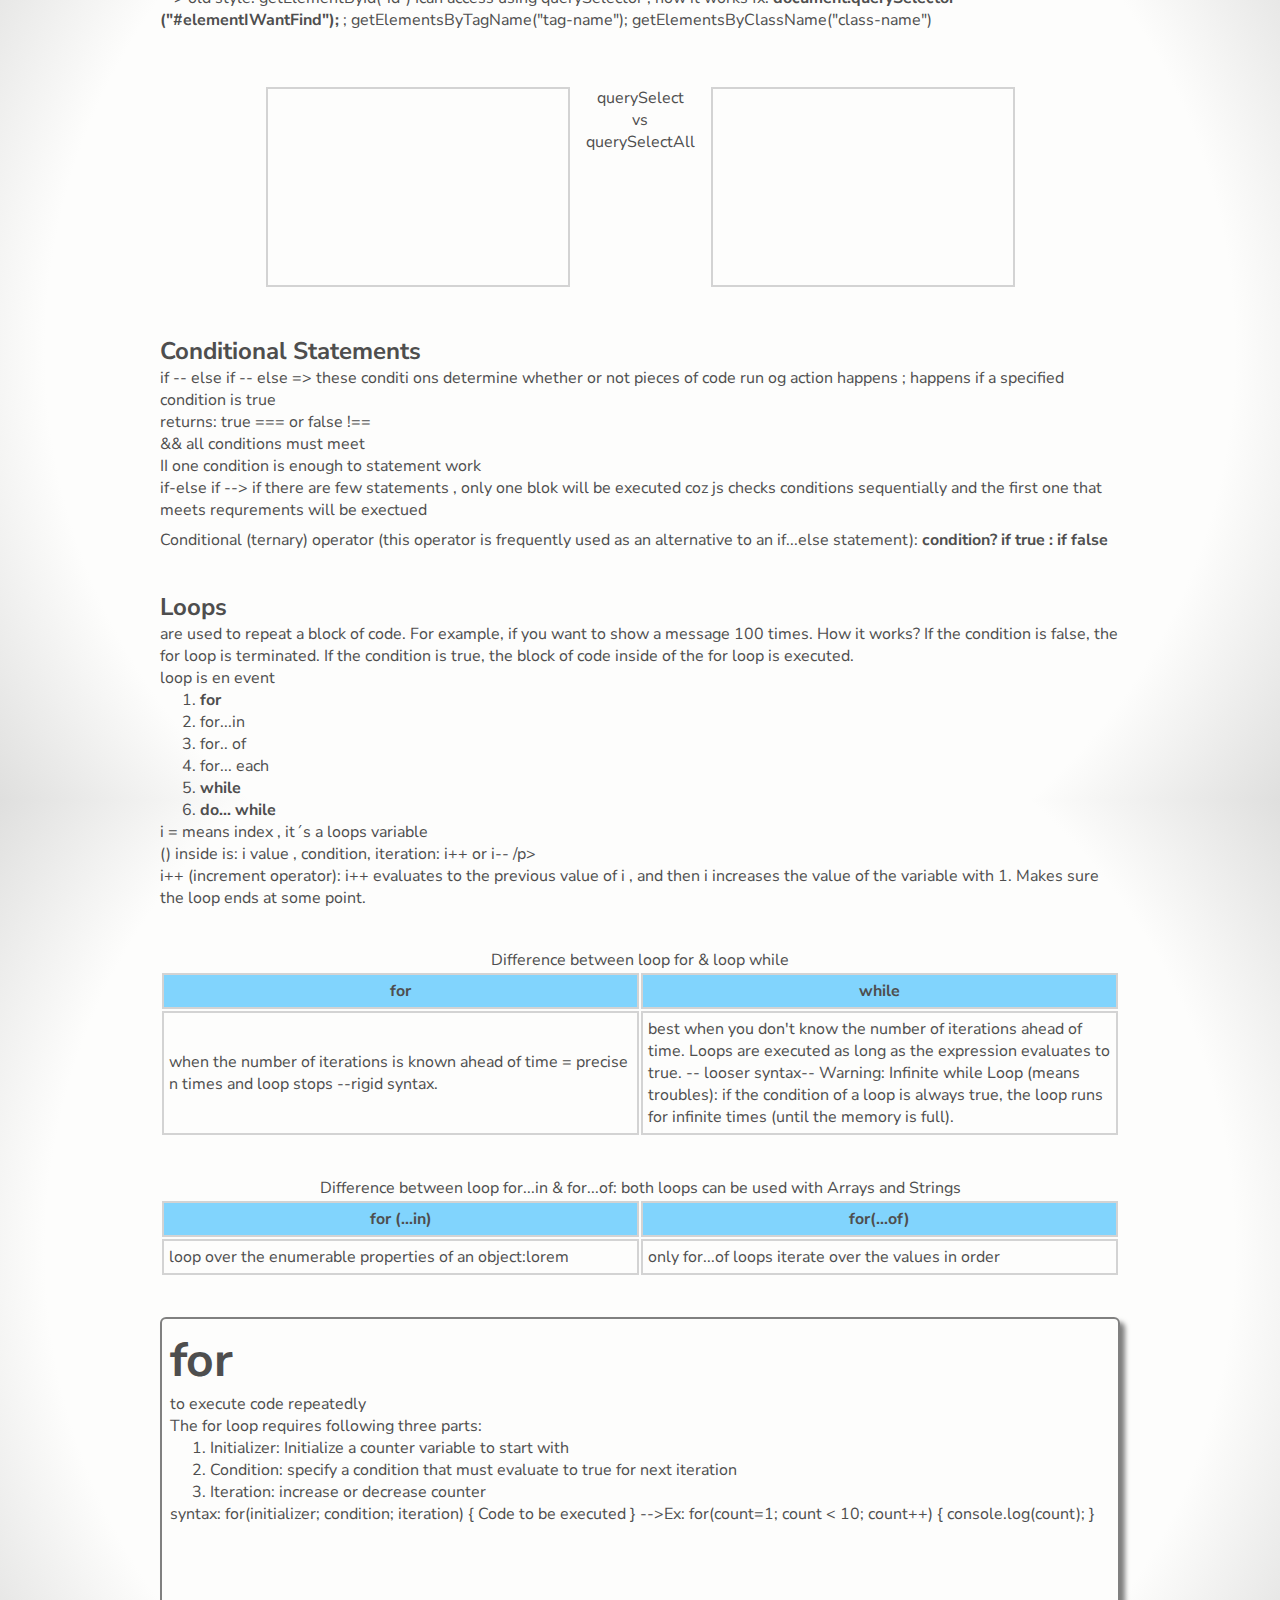
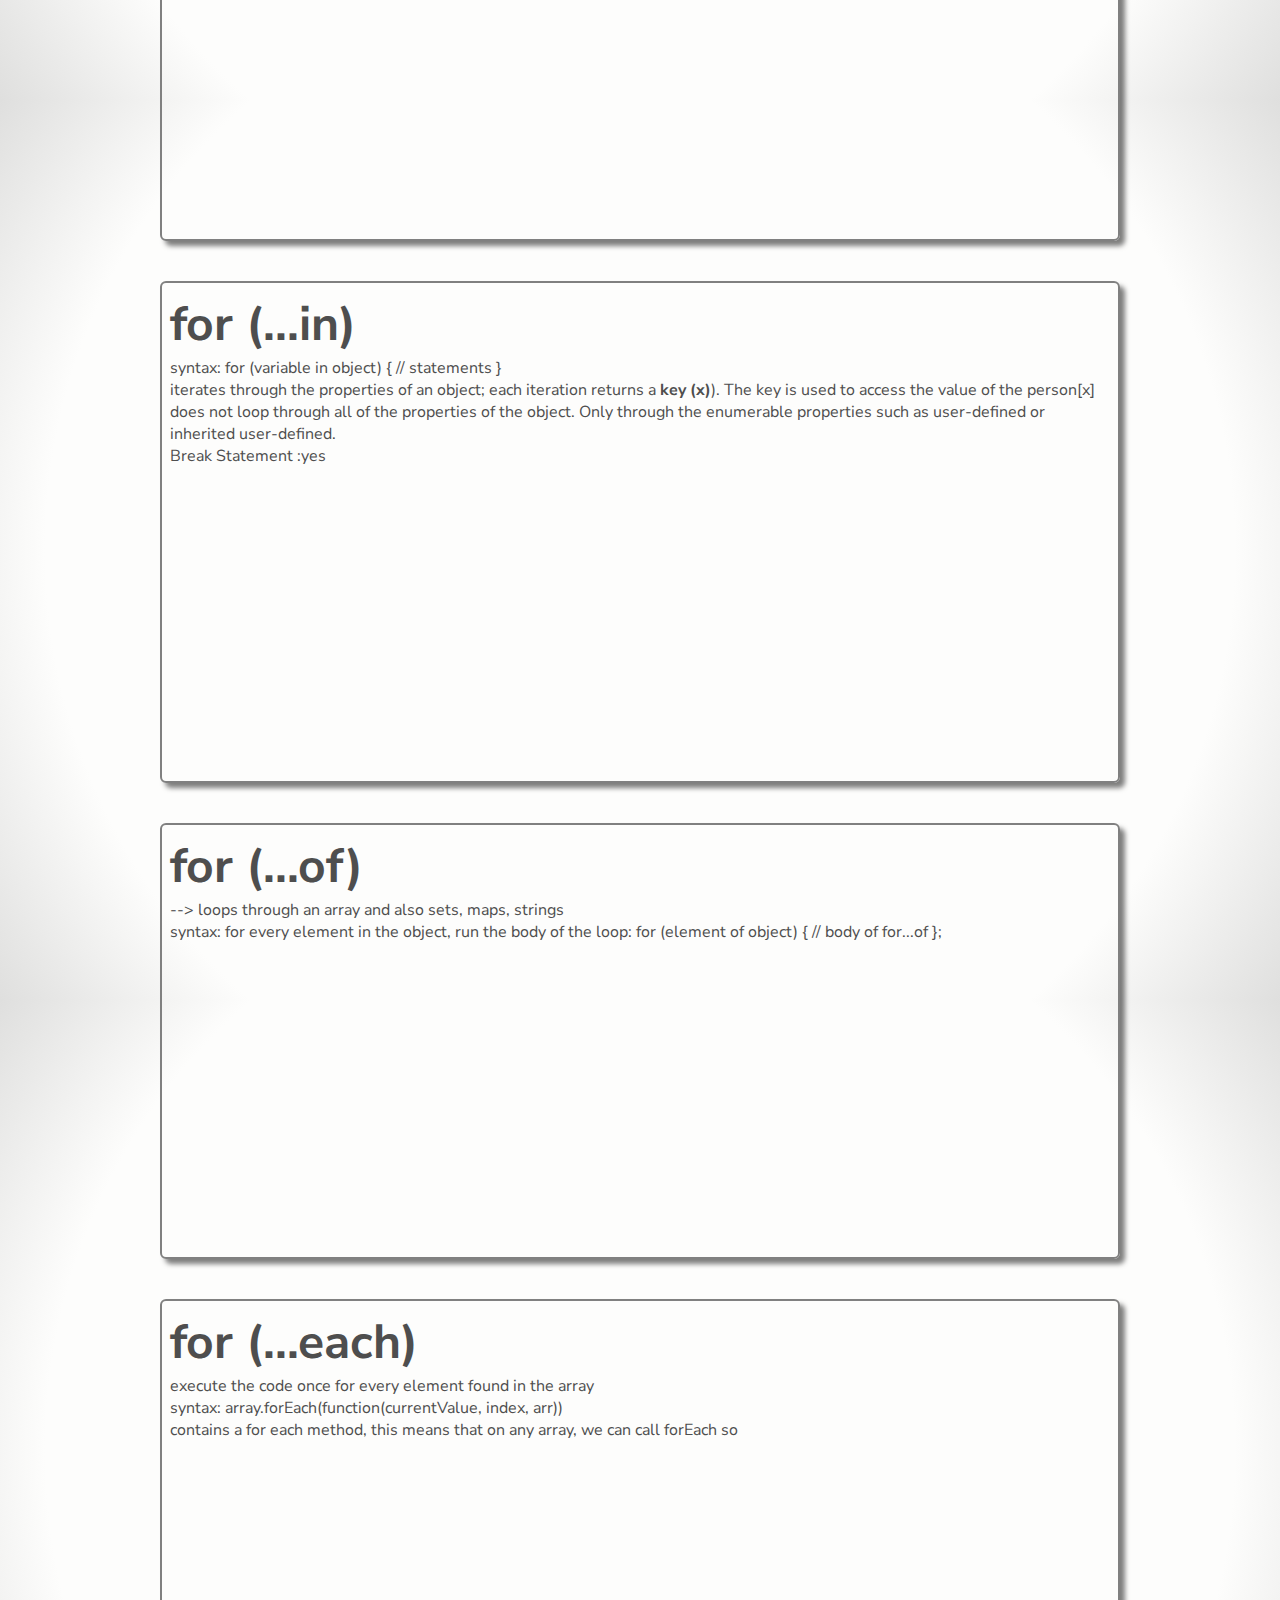
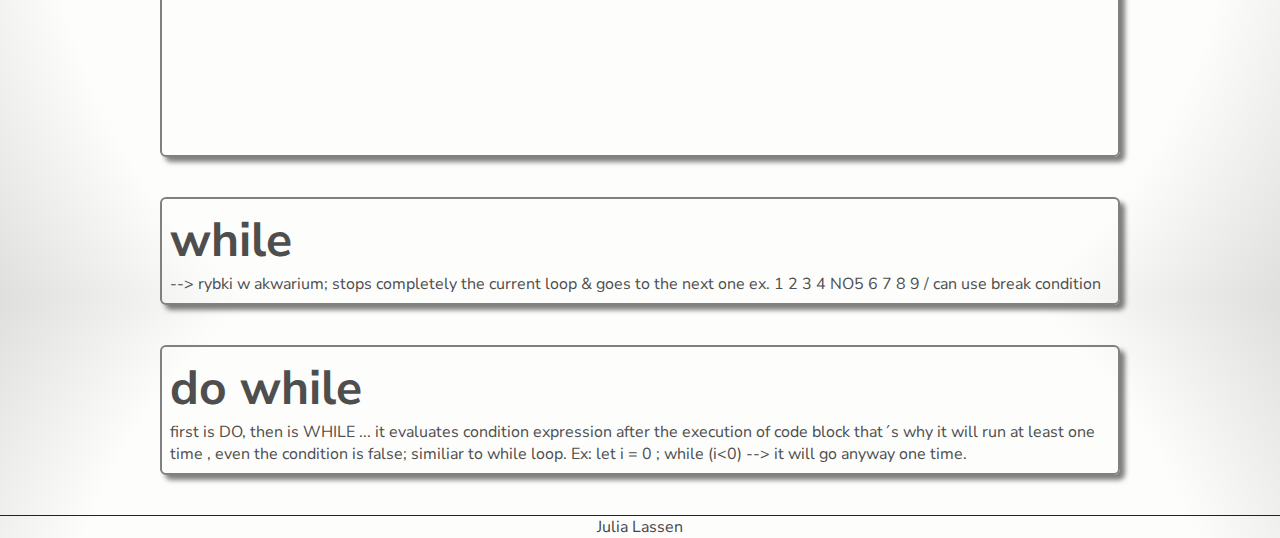
<file: javaS.html>
<!DOCTYPE html>
<html lang="en">
<head>
        <meta charset="UTF-8">
        <meta http-equiv="X-UA-Compatible" content="IE=edge">
        <meta name="viewport" content="width=device-width, initial-scale=1.0">
        <link rel="stylesheet" href="style.css">

        <link rel="preconnect" href="https://fonts.googleapis.com">
<link rel="preconnect" href="https://fonts.gstatic.com" crossorigin>
<link href="https://fonts.googleapis.com/css2?family=Josefin+Sans:wght@100;200;400;500;600&family=Nunito+Sans:ital,wght@0,200;0,300;0,400;0,600;0,700;0,800;0,900;1,200;1,300;1,400;1,600;1,700;1,800;1,900&family=Roboto+Condensed:wght@300;400;700&display=swap" rel="stylesheet">

<link rel="preconnect" href="https://fonts.googleapis.com">
<link rel="preconnect" href="https://fonts.gstatic.com" crossorigin>
<link href="https://fonts.googleapis.com/css2?family=Babylonica&display=swap" rel="stylesheet">

<link rel="preconnect" href="https://fonts.googleapis.com">
<link rel="preconnect" href="https://fonts.gstatic.com" crossorigin>
<link href="https://fonts.googleapis.com/css2?family=Bebas+Neue&display=swap" rel="stylesheet">



        <title>JavaScript</title>
</head>
<body>
     

        <header class="header --headerSecondSite" >
                <section>
                 <p class="text --headerP">julia lassen</p> 
                 <h3 class="text --lportfolio" >læringsportfolio</h3>
                </section>
                <nav class="navbar">
                        <ul class="navbar__list nav-menu">
                                <a href="index.html"> <li class="navbar__list --item nav-link" > Home</li></a>
                                <a href="#">          <li class="navbar__list --item nav-link">Portfolio</li></a>
                                <a href="#">          <li class="navbar__list --item nav-link">Contact</li></a>
                        </ul>
                        <div class="hamburger">
                                <span class="bar"></span>
                                <span class="bar"></span>
                                <span class="bar"></span>
                        </div>
                </nav>
        </header>

        <section class="javaS"   >
             
                <h1 class="modul1" > JavaScript</h1>  
                <p class="overskrift --mmd --uiux --jsTagline  ">Java is to JavaScript as ham is to hamster</p> 
                <p></p>
                <article  id="functionDefinition">
                        <h2  >Function ( )</h2>
                        <p>A function is a block of code that performs a specific task under a one name. You can divide this task in a small chunks and use these chunks when you need them. Function makes the code reusable. You can declare it once and use it multiple times. </p>
                        <p> <strong> function´s statement/body</strong>: is written within { }, this is a set of instructions , small chuncks  </p>
                        <p> <strong>function´s declaration</strong>: use 
                              <strong> <em> function</em> </strong> keyword</p>
                        <p> <strong>function´s expression</strong>: F.NAME( )</p>
                        <p> <strong> f.parameters</strong>: we define them  inside ( ) when we declare function is like a placeholder til data, that defines what should be passed to this function.</p>
                        <p> <strong>f.arguments</strong>: variables, that pass into parameters when function is called ( are passed to the function procedure); they are accessible only within this function.</p>

                </article>
                <section  class="functionsTypeField"  >
                     
                        <article  class="classicFuncctionsBox">
                                        <h1>Functions types</h1>
                                        <p>standard function</p>
                                        <p>function without parameters </p>
                                        <p>function expression without name</p>
                                        <p>function expression with name</p>
                                        <p> <em class="emsmall" >wyrazenie funkyjne tzn przpisanie do variable funkcji</em> </p>
                        </article>
        
                        <div>
                                        <p class="codepen" data-height="315" data-default-tab="js" data-slug-hash="xxaopML" data-user="aluata" style="height: 250px; box-sizing: border-box; display: flex; align-items: center; justify-content: center; border: 2px solid; margin: 1em 0; padding: 1em;">
                                                <span>See the Pen <a href="https://codepen.io/aluata/pen/xxaopML">
                                                functions types</a> by julia (<a href="https://codepen.io/aluata">@aluata</a>)
                                                on <a href="https://codepen.io">CodePen</a>.</span>
                                              </p>
                                              <script async src="https://cpwebassets.codepen.io/assets/embed/ei.js"></script>
                        </div>
        
                        <article class="arrowFunctionField"  >
                                <h1>Arrow functions</h1>
                                <p>ex.1</p>
                                <p>ex.2</p>
                                <p>ex.3 with one only parametr</p>
                                <p>ex.x4without parametr</p>
                              
                        </article>
                    
                        <div><iframe height="315" style="width: 100%;" scrolling="no" title="Arrow functions" src="https://codepen.io/aluata/embed/preview/oNPrEQV?default-tab=js&theme-id=default" frameborder="no" loading="lazy" allowtransparency="true" allowfullscreen="true">
                                See the Pen <a href="https://codepen.io/aluata/pen/oNPrEQV">
                                Arrow functions</a> by julia (<a href="https://codepen.io/aluata">@aluata</a>)
                                on <a href="https://codepen.io">CodePen</a>.
                              </iframe>
                        </div>
                </section>

                <article  class="objectField">
                        <h2 >Object { }</h2> 
                        <p></p>
                        <p> is like a container that can store multiple collections of data: properties (fx.strings, numbers) & methodes,  
                        <p>it is     all within { } curly brackets; </p>
                        <p>  is <strong>non-primitive data-type</strong> it means can contain multiple datas  </p>  
                        <p>types: function, array, math, date, regular</p>
                        <p>can contain another object or a function</p>
                        <p> <strong>PROPERTIES</strong>: variable  in an object, consist of par <em> key : value, </em> </p>
                        <p> <strong>object create</strong>  by using: 
                                <ol>
                                        <li class="List listOrdered " >object literal (good to create a single object)</li>
                                        <li class="List listOrdered " >new Object() -  the sam e output as obj.literal, better use obj.literal</li>
                                        <li class="List listOrdered " >contructor function (good to create a multiple object)</li>
                                        <li class="List listOrdered " >classes (good to create a multiple object)</li>
                                        <li class="List listOrdered   pWithBottomMargin" >object create ()</li>
                                </ol>
                        </p>
                        <p>CodePen Examples: Functions, Objects, Variable, Methods</p>
                        <p class="codepen" data-height="500" data-theme-id="light" data-default-tab="html,result" data-slug-hash="KKGpvgm" data-preview="true" data-user="aluata" style="height: 300px; box-sizing: border-box; display: flex; align-items: center; justify-content: center; border: 2px solid; margin: 1em 0; padding: 1em;">
                                <span>See the Pen <a href="https://codepen.io/aluata/pen/KKGpvgm">
                                Variable, Objects,Functions ,Methods.</a> by julia (<a href="https://codepen.io/aluata">@aluata</a>)
                                on <a href="https://codepen.io">CodePen</a>.</span>
                              </p>
                              <script async src="https://cpwebassets.codepen.io/assets/embed/ei.js"></script>



                        <p><strong>ARRAY [ ]: </strong>special type of object coz can contain a mix of different data types fx:string with numbers and boolean
                        <p> array's index starts with 0, not 1. -->  II array with mixed data types: const arrayOne = ['work', 'exercise', 1, true];</p>
                        <img class="photo --arrayPic"  src="images/array.jpeg" alt="picture array exemple">
                

                        <h2>Method</h2>
                        <ol  >
                                <li class="List listOrdered " >to funkcja w obiekcie. Jest przypisana do tego obiektu jako jestgo wlasnosc  i wlasciwosc (properties),
                                przetwarza jego dane i moze byc wywolana tylko wewnatrz swojego obiektu (is a function within an object, assigned to this object as its own , process object´s data and can be called within this object;) </li>
                                <li class="List listOrdered "  >to akcja, którą można wykonywać na obiekcie </li>
                                <li class="List listOrdered " > fx.: signature: function () {return this.name + " " + this.surname;}</li>
                                <li class="List listOrdered " > different types of method: console (.log .error .warn .info .trace), document, date, math, window (.alert), history, form, frame</li>
                        </ol>

                        
                
                </article>
                        

                <article  class="variableField">
                        <h2>Variable = </h2>
                        <p>keyword name = value, </p>
                        <p>it´s a container to hold a data; </p>
                        <p>initialization starts when we assign value, until it happens we cannot use variable </p>
                        <p>they are 2 ways to create a variable --> </p>
                        <ul><li> <strong>let</strong> : you can assign it various values; block-scoped: variable can be sccessed only in the immediate block!  </li>
                        <li>  <strong>const</strong> : one times vslue assigned to it will  indicate one & only object</li>
                        <li>  <strong>var</strong> : similart to let, but old-school, replaced by  let  </li></ul>
                        <p> <strong>undefined </strong> - variable has not assigned value </p>
                        <p>  <strong>null</strong> - assigned 0; intended (bevidst) not assigned value to a variable </p>
                        <p> To check if variable has assigned value use:</p>
                        <p>console.log(typeof VARIABLENAME === "undefined");   // true /false</p>
                        <p>console.log (VARIABLENAME === "undefined");  //true </p>
                        <p>let, const, var - these are keywords</p>
                        <p> <strong>scope</strong>: availbility of variables in a certain part of code </p>
                        <p>  <strong>global scope:</strong> a variable declared at the top of a program or outside of a function , it means this variable can be used anywhere in the program: the value of a global variable can be changed inside a function ---->  <em> good practice: avoid using global variables because the value of a global variable can change in different areas in the program. It can introduce unknown results. </em> </p>
                        <p><strong>local scope: </strong> a variable declared within a function,can only be accessed within the function! (not beyond the function) </p>
                </article>
                       
                <article   class="datatypesField">
                        <h2>Data types</h2>
                        <p> <strong>string, number, boolean (true /false) ,undefined, null, symbol, object</strong>  --> all data except object are <strong>primitive data-type</strong>   it means can store only a single data;  fx: const age = 28,  ;   let greet = 'Say Hi',  let study : true, </p>
        
                </article>


                <article class="eventlistenerField" > 
                        <h2>Eventlistener</h2>
                        <p>Event: is a methode</p>
                        <p>we use it to attach an event to a particular element</p>
                        <p>when event happens  fx  user interaction like a click , triggers a specific section of the code</p>
                        <p>syntax: element.addEventListener (event, function, useCapture);useCapture is optional  </p>
                        <p class="pWithBottomMargin" >List of eventListener: <a class="clickLink"  target="_blank" href="https://developer.mozilla.org/en-US/docs/Web/Events#event_listing"> <em > discover more </em> </a> </p>
                     
                        <p class="codepen" data-height="300" data-theme-id="light" data-default-tab="js" data-slug-hash="jOvJEVM" data-preview="true" data-user="aluata" style="height: 300px; box-sizing: border-box; display: flex; align-items: center; justify-content: center; border: 2px solid; margin: 1em 0; padding: 1em;">
                                <span>See the Pen <a href="https://codepen.io/aluata/pen/jOvJEVM">
                                EventListener 2 / Button</a> by julia (<a href="https://codepen.io/aluata">@aluata</a>)
                                on <a href="https://codepen.io">CodePen</a>.</span>
                              </p>
                        <script async src="https://cpwebassets.codepen.io/assets/embed/ei.js"></script>

                      
                        
                </article>

                <article class="">
                        <h2>Dom Queries </h2>
                        <p>are the methodes that are called on the DOM to select/return one/more elements  represented in the DOM query (baza danych). The returrnered element is then free to be used by JS.</p>
                        
                        <p   class="pWithXSmallMArgin">JS needs to to know when the user is interacting with content and be able to access it. This communication  is possible with help of methodes, events, properties in the interface called DOM <br> The DOM is an API for accessing and manipulating HTML elements </p>
                        
                        <strong>DOM: Document Object Model</strong>
                        <p> is a representation of  all HTML elements (markup-based resource) that make website in  form of tre-like object nodes loded in browser.  </p>
                        <p> Browser parses HTML and generets DOM. <br> DOM stores  all the HTML elements and attributes  in form of OBJECTS - tree of nodes. <br>
                        Each object is created with its own property.<br>Updating any property of object in DOM will update that attribute value in HTML. <br>
                       PROPERTIES  are formend  when the browswer parses  the HTML  and generates the DOM  <br>

                        In other words when the static assets  (HTML and CSS) are loaded  in the site - the DOM is created - and JS sees the TREE! which allows JS to run on that page and manipulating not the HTML and CSS , but the <strong>     <span style="color: deeppink;">  browser’s interpretation </span> </strong> of that information (the DOM)</p>
                        <p>it´s a root element;</p>
                        <p class="pWithXSmallMArgin" >with help of DOM we can add dynamic content to a webpage - access & change the content of doc. by its methodes</p>
                        <H4>How DOM works</H4>
                        <p class="pWithXSmallMArgin">Document Object Model is build-in object, thas has many properties  and methodes that we can use to manipulate  the content, the stucture  and  the style of a website. Almost any time a website peforms an action such a : 
                                toggling a navigation manu , or rotating  bertween slide show images, or displaying an error  when user attempts tu submit an incomplete form --> this is a result of JS & manipulation The DOM 
                        </p>
                        

                        <p style="color: darkgray;"  class="pWithBottomMargin"><em>Tak JS widzi HTML, czyli to, co sobie napiszew edytorze  np VSC. Przegladarka  czyta sobie moj tekst i  odpowiednio przetwarza go na drzewko z nodes</em> -----> ANG: Browser parses HTML and generates the DOM. When DOM converts HTML elements and attributes in OBJECT, than each OBJECT IS CREATED WITH ITS OWN PROPERTY.  
                                That´s  why updating any property of object in DOM will update that attribute value in HTML.  </p>
                               
                        <figure class="photoBox" >
                                <img class="photo" src="images/dom1a.jpeg" alt="dom tree ">
                                <img class="photo photo2"   src="images/dom2.gif" alt="dom tree">
                        </figure>
                        <p><strong>NODE(S)</strong></p>
                        <p>Diagram DOM Tree is type of nodes:
                                <ol type="1"  class="nodesList" >
                                        <li>element nodes </li>
                                        <li>attributes nodes</li>
                                        <li>text nodes</li>

                                </ol>
                                even line breaks and are considered nodes! Most of these nodes have parent, child , siblings relationship
                        </p>
                        <p></p>
                        <p> some of the nodes in a tree can have children, while others are always leaves; </p>
                     
                        <p><strong>Nodes relationship structure:</strong></p>

                        <ol class="pWithBottomMargin"  >
                                <li class="List listOrdered " >child node</li>
                                <li class="List listOrdered " >first child </li>
                                <li class="List listOrdered " >last child</li>
                                <li class="List listOrdered " >parent node</li>
                                <li class="List listOrdered " >next sibling</li>
                                <li  class="List listOrdered " >previuos sibling</li>

                        </ol  >
                        <p class="pWithBottomMargin">  <strong>.closest</strong> moves downwards, selects the closest parent element, that has this . selector ;   parent[0] this is the first parent</p>

                     
                        <table class="tbDOM pWithBottomMargin">
                                <tr >
                                   <thead >       
                                        <th colspan="2" > DOM Properties</th>
                                   </thead>
                                </tr>
                        
                                <tbody>
                                <tr>
                                        <td align="right" >node value</td>
                                        <td>--> if text nodes</td>
                                </tr>
                                <tr>
                                        <td align="right" >text content</td>
                                        <td>--> element nodes like fx.H1-H6, p,em; counter example</td>
                                </tr>
                                <tr>
                                        <td align="right"  >inner HTML</td>
                                        <td> -->on nodes elements too but not safe!</td>
                                </tr>
                                <tr  style="      background:rgba(0, 170, 255, 0.491);;">
                                        <td align="right" > <STRong>DOM MANIPULATION</STRong>  </td>
                                        <td><STRong>INNER HTML</STRong> </td>
                                </tr>
                                <tr>
                                        <td align="right">create element</td>
                                        <td>build up a string</td>
                                </tr>
                                <tr>
                                        <td align="right" >create text node</td>
                                        <td>contains mark up</td>
                                </tr>
                                <tr>
                                        <td align="right" >appendChild()</td>
                                        <td>updates elements</td>
                                </tr>
                                <tbody>
                        </table>
                      


                

                        <p class="codepen" data-height="180" data-theme-id="light" data-default-tab="js" data-slug-hash="yLRywEV" data-preview="true" data-user="aluata" style="height: 300px; box-sizing: border-box; display: flex; align-items: center; justify-content: center; border: 2px solid; margin: 1em 0; padding: 1em;">
                                <span>See the Pen <a href="https://codepen.io/aluata/pen/yLRywEV">
                                Untitled</a> by julia (<a href="https://codepen.io/aluata">@aluata</a>)
                                on <a href="https://codepen.io">CodePen</a>.</span>
                              </p>
                              <script async src="https://cpwebassets.codepen.io/assets/embed/ei.js"></script>
                       
                        <p  >Various methodes to make DOM Query: 
                                <a  class="clickLink"  href="https://monsterjs.com/"> <span style="color: darkgreen;"> U can learn by playing this game: </span> CLICK</a>
                              
                                <ul class="pWithBottomMargin">querySelector lægge i vores RAM
                                        <li><strong>-->querySelector ()</strong>: this method returns the first element (altså  returnerrer en node) within the document that matches the selector. It returns a single element.</li>
                                        <li>  <strong> -->querySelectorALL ()</strong>: returns a <strong>nodelist (returnerrer List Nodes)</strong>  thus the list of the document’s elements that match the given selector(s). </li>
                                        <li>
                                        --> old style: getElementById("id") Ican access using querySelector , how it works fx: <strong>document.querySelector ("#elementIWantFind"); </strong>; getElementsByTagName("tag-name"); getElementsByClassName("class-name") </p> 
                                        </li>
                                </ul>   </p>
                            

                                <section class="queryBoxComparison">
                                        <iframe class="iFrameStyling"   height="200" style="width: 100%;" scrolling="no" title="querySelector" src="https://codepen.io/aluata/embed/preview/ZEqYdaB?default-tab=js&theme-id=light" frameborder="no" loading="lazy" allowtransparency="true" allowfullscreen="true">
                                                See the Pen <a href="https://codepen.io/aluata/pen/ZEqYdaB">
                                                querySelector</a> by julia (<a href="https://codepen.io/aluata">@aluata</a>)
                                                on <a href="https://codepen.io">CodePen</a>.
                                              </iframe>

                                              <p>querySelect   <br> vs  <br> querySelectAll</p>

                                              <iframe   class="iFrameStyling"    height="200" style="width: 100%;" scrolling="no" title="querySelectAll" src="https://codepen.io/aluata/embed/preview/JjmoQMp?default-tab=js&theme-id=light" frameborder="no" loading="lazy" allowtransparency="true" allowfullscreen="true">
                                                See the Pen <a href="https://codepen.io/aluata/pen/JjmoQMp">
                                                querySelectAll</a> by julia (<a href="https://codepen.io/aluata">@aluata</a>)
                                                on <a href="https://codepen.io">CodePen</a>.
                                              </iframe>
                                            
                                </section>
                               
                </article>


                <article class=" conditionalStatementsField  pWithBottomMargin">  

                        <h2>Conditional Statements</h2>
                        <p>if -- else if --  else   => these conditi ons determine whether or not pieces of code run og action happens ;  happens if a specified condition is true</p>
                        <p>returns: true ===  or false !==  </p>
                        <p>&&   all conditions  must meet</p>
                        <p>II one condition is enough to statement work</p>
                        <p class="pWithXSmallMArgin" > if-else if  -->  if there are few statements , only one blok will be executed  coz js checks conditions sequentially  and the first one that  meets requrements will be exectued  </p>
                        <p>
                                Conditional (ternary) operator (this operator is frequently used as an alternative to an if...else statement): <strong>condition? if true : if false</strong></p>
                </article>


                <article>
                        <h2>Loops</h2>
                        <p> are used to repeat a block of code. For example, if you want to show a message 100 times. 
                        How it works? If the condition is false, the for loop is terminated.
                        If the condition is true, the block of code inside of the for loop is executed.</p>
                        <p>loop is en event</p>
                        <ol type="1" >
                             <li > <strong>for</strong> </li>
                            <li> for...in </li>
                            <li> for.. of</li>
                            <li>for... each</li>
                            <li>  <strong>while</strong></li>
                            <li> <strong>do... while</strong></li>
                          
                        </ol>
                       
                        <p>i  = means index , it´s a loops variable</p>
                        <p>() inside is:  i value , condition, iteration: i++ or i-- /p>
                        <p   class="pWithBottomMargin"> i++  (increment operator):  i++ evaluates to the previous value of i , and then i increases the value of the variable with 1. Makes sure the loop ends at some point. </p>

                        <table   class=" loopTb pWithBottomMargin " >
                                <caption>Difference between loop for & loop while</caption>
                                <thead>
                                <tr>
                                        <th> for </th>
                                        <th> while</th>
                                </tr>
                                </thead>
                                <tbody>
                                <tr>
                                        <td> when the number of iterations is known  ahead of time = precise n times  and loop stops --rigid syntax.</td>
                                        <td>best when you don't know the number of iterations ahead of time. Loops are executed as long as the expression evaluates to true. -- looser syntax-- Warning: Infinite while Loop (means troubles): if the condition of a loop is always true, the loop runs for infinite times (until the memory is full).
                                        </td>
                                </tr>
                                </tbody>
                        </table>

                        <table   class=" loopTb pWithBottomMargin " >
                                <caption>Difference between loop for...in &  for...of: both loops can be used with Arrays and Strings </caption>
                                <thead>
                                <tr>
                                        <th>for (...in)  </th>
                                        <th> for(...of)</th>
                                </tr>
                                </thead>
                                <tbody>
                                <tr>
                                        <td>loop over the enumerable properties of an object:lorem </td>
                                        <td>only for...of loops iterate over the values in order
                                        </td>
                                </tr>
                                </tbody>
                        </table>









                        <section  class="loopField pWithBottomMargin ">
                                <p class="looperType" >   <strong>for</strong></p>
                                <p>to execute code repeatedly</p>  
                                The for loop requires following three parts:
                                <ol type="1">
                                        <li> Initializer: Initialize a counter variable to start with</li>
                                        <li> Condition: specify a condition that must evaluate to true for next iteration</li>
                                        <li>Iteration: increase or decrease counter</li>
                                </ol>
                                <p>syntax:  for(initializer; condition; iteration) { Code to be executed }  -->Ex: for(count=1; count < 10; count++) {
                                        console.log(count);
                                     }    </p>
                                     <iframe height="300" style="width: 100%;" scrolling="no" title="Untitled" src="https://codepen.io/aluata/embed/preview/OJBVWbd?default-tab=html%2Cresult&theme-id=light" frameborder="no" loading="lazy" allowtransparency="true" allowfullscreen="true">
                                        See the Pen <a href="https://codepen.io/aluata/pen/OJBVWbd">
                                        Untitled</a> by julia (<a href="https://codepen.io/aluata">@aluata</a>)
                                        on <a href="https://codepen.io">CodePen</a>.
                                      </iframe>

        
                               
                        </section>


                       


                        <section   class="loopField pWithBottomMargin "> 
                                <p class="looperType" > <strong>for (...in)</strong></p> 
                                <p>syntax: for (variable in object) {
                                        // statements
                                     }
                                     </p>
                                <p> iterates through the properties of an object;  each iteration returns a  <strong>key (x)</strong>). The key is used to access the value of the person[x]</p>
                                <p>does not loop through all of the properties of the object. Only through the enumerable properties such as user-defined or inherited user-defined.</p>
                               
                                     <p>Break Statement :yes</p>
                                     <iframe height="300" style="width: 100%;" scrolling="no" title="Loop :FOR ...IN " src="https://codepen.io/aluata/embed/preview/eYPNvVK?default-tab=html%2Cresult&theme-id=light" frameborder="no" loading="lazy" allowtransparency="true" allowfullscreen="true">
                                        See the Pen <a href="https://codepen.io/aluata/pen/eYPNvVK">
                                        Loop :FOR ...IN </a> by julia (<a href="https://codepen.io/aluata">@aluata</a>)
                                        on <a href="https://codepen.io">CodePen</a>.
                                      </iframe>
                                
                        </section>

                

                        <section  class="loopField  pWithBottomMargin">
                                <p class="looperType" >  <strong>for (...of)</strong></p>
                                <p>--> loops through an array and also sets, maps, strings </p>   
                                <p>syntax: for every element in the object, run the body of the loop:  for (element of object) { // body of for...of }; </p>
                                <iframe height="300" style="width: 100%;" scrolling="no" title="Loop: FOR ...OF " src="https://codepen.io/aluata/embed/preview/KKGpqRV?default-tab=html%2Cresult&theme-id=light" frameborder="no" loading="lazy" allowtransparency="true" allowfullscreen="true">
                                        See the Pen <a href="https://codepen.io/aluata/pen/KKGpqRV">
                                        Loop: FOR ...OF </a> by julia (<a href="https://codepen.io/aluata">@aluata</a>)
                                        on <a href="https://codepen.io">CodePen</a>.
                                      </iframe>

                        </section>


                        <section  class="loopField pWithBottomMargin ">
                                <p class="looperType" >  <strong>for (...each)</strong>  </p>
                                <p>execute the code  once for every element found in the array</p>
                                <p>syntax: array.forEach(function(currentValue, index, arr))</p>
                                <p>contains a for each method, this means that on any array, we can call forEach so</p>
                                <iframe height="300" style="width: 100%;" scrolling="no" title="Loop: FOR ... EACH" src="https://codepen.io/aluata/embed/preview/MWPwvYo?default-tab=html%2Cresult&theme-id=light" frameborder="no" loading="lazy" allowtransparency="true" allowfullscreen="true">
                                        See the Pen <a href="https://codepen.io/aluata/pen/MWPwvYo">
                                        Loop: FOR ... EACH</a> by julia (<a href="https://codepen.io/aluata">@aluata</a>)
                                        on <a href="https://codepen.io">CodePen</a>.
                                      </iframe>

                        </section>

                        <section class="loopField pWithBottomMargin ">
                                <p class="looperType">  <strong>while</strong>  </p>
                                <p> --> rybki w akwarium; stops completely the current loop & goes to the next one ex. 1 2 3 4 NO5 6 7 8 9  / can use break condition</p>

                        </section>


                        <section class="loopField  pWithBottomMargin ">
                                <p class="looperType" >  <strong>do while </strong>   </p>
                                <p> first is DO, then is WHILE ...  it evaluates condition expression after the execution of code block that´s why it will run at least one time ,  even the condition is false; similiar to while loop. Ex: let i = 0 ; while (i<0) --> it will go anyway one time. </p> 
                                
                               
                             
                             
                        
                        </section>



                       


                      

                

                </article>

              
              
                


        </section>


        
     
       
                
               
   

   
</body>

<footer>
 <p>Julia Lassen  </p>       
</footer>




</html>
</file>
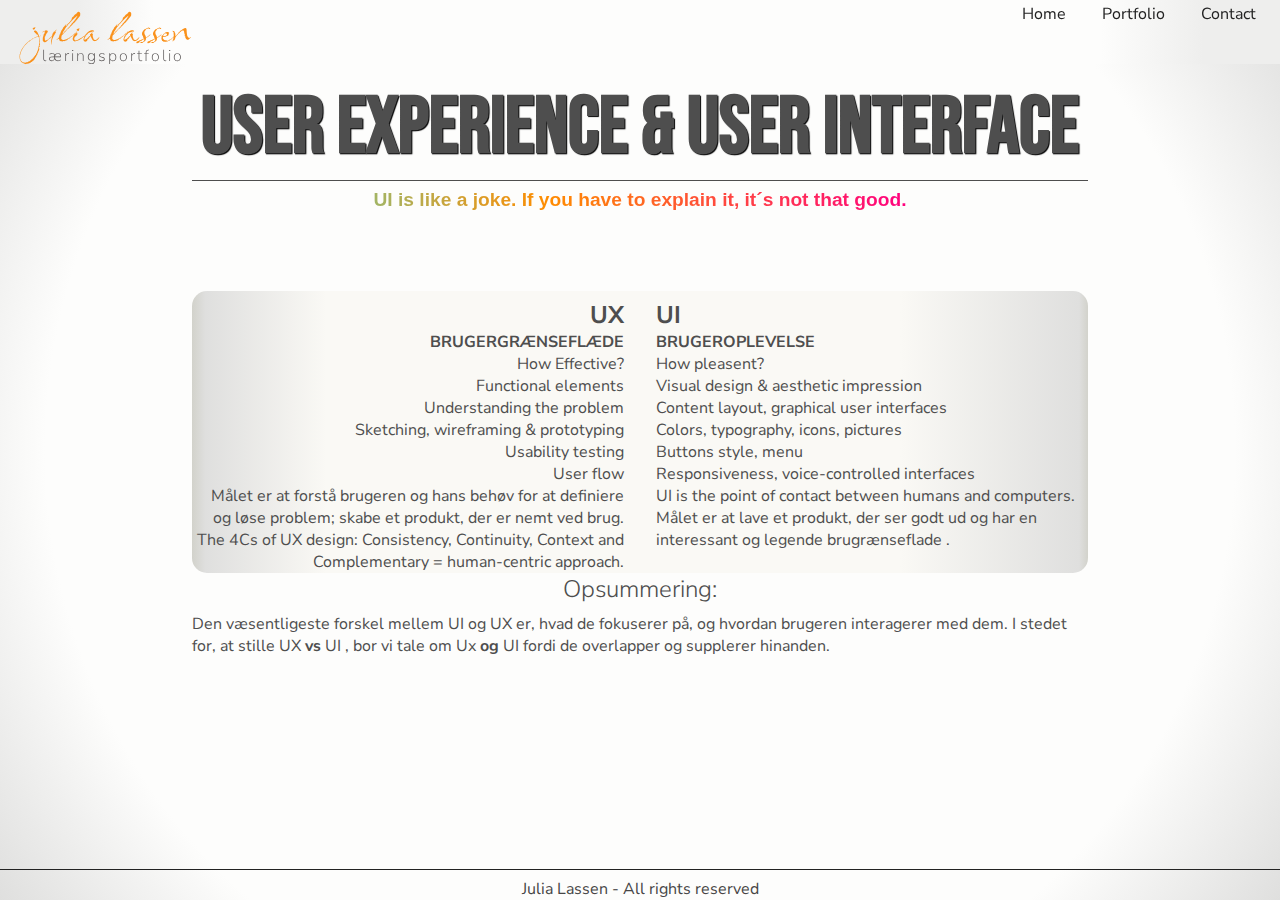
<file: siteUXUI.html>
<!DOCTYPE html>
<html lang="en">
<head>
        <meta charset="UTF-8">
        <meta http-equiv="X-UA-Compatible" content="IE=edge">
        <meta name="viewport" content="width=device-width, initial-scale=1.0">
        <link rel="stylesheet" href="style.css">

        <link rel="preconnect" href="https://fonts.googleapis.com">
<link rel="preconnect" href="https://fonts.gstatic.com" crossorigin>
<link href="https://fonts.googleapis.com/css2?family=Josefin+Sans:wght@100;200;400;500;600&family=Nunito+Sans:ital,wght@0,200;0,300;0,400;0,600;0,700;0,800;0,900;1,200;1,300;1,400;1,600;1,700;1,800;1,900&family=Roboto+Condensed:wght@300;400;700&display=swap" rel="stylesheet">

<link rel="preconnect" href="https://fonts.googleapis.com">
<link rel="preconnect" href="https://fonts.gstatic.com" crossorigin>
<link href="https://fonts.googleapis.com/css2?family=Babylonica&display=swap" rel="stylesheet">

<link rel="preconnect" href="https://fonts.googleapis.com">
<link rel="preconnect" href="https://fonts.gstatic.com" crossorigin>
<link href="https://fonts.googleapis.com/css2?family=Bebas+Neue&display=swap" rel="stylesheet">



        <title>Ux/Ui</title>
</head>
<body>
     

        <header class="header --headerSecondSite" >
                <section>
                 <p class="text --headerP">julia lassen</p> 
                 <h3 class="text --lportfolio" >læringsportfolio</h3>
                </section>
                <nav class="navbar">
                        <ul class="navbar__list nav-menu">
                                <a href="index.html"> <li class="navbar__list --item nav-link" > Home</li></a>
                                <a href="#">          <li class="navbar__list --item nav-link">Portfolio</li></a>
                                <a href="#">          <li class="navbar__list --item nav-link">Contact</li></a>
                        </ul>
                        <div class="hamburger">
                                <span class="bar"></span>
                                <span class="bar"></span>
                                <span class="bar"></span>
                        </div>
                </nav>
        </header>

        <main class="main --PageContent"  >
             
                <h1 class="modul1" > User Experience & User Interface</h1>  
                <p class="overskrift --mmd --uiux ">UI is like a joke. If you have to explain it, it´s not that good.</p>  
              
                <article class="comparisonBlock">
                        <section  class="itemC1">
                               
                                <h2 class="textUxi"> UX</h2>
                                <h4>brugergrænseflæde</h4>
                                <ul>
                                        <li>How Effective?</li>
                                        <li>Functional elements</li>
                                        <li>Understanding the problem</li>
                                        <li>Sketching, wireframing & prototyping</li>
                                        <li>Usability testing </li>
                                        <li>User flow</li>
                                </ul>
                                <p> Målet er at forstå brugeren og hans behøv  for at definiere og løse problem; skabe et produkt, der er nemt ved brug. The 4Cs of UX design: Consistency, Continuity, Context and Complementary = human-centric approach. </p>
                
                        </section>


                        <section class="itemC2" >
                                
                                <h2  class="textUxi "> UI</h2>
                                <h4>brugeroplevelse</h4>
                                <ul>
                                        <li>How pleasent?  </li>
                                        <li>Visual design & aesthetic impression</li>
                                        <li>Content layout, graphical user interfaces </li>
                                        <li>Colors, typography, icons, pictures </li>
                                        <li>Buttons style, menu</li>
                                        <li>Responsiveness, voice-controlled interfaces</li>
                                </ul>
                                <p>UI is the point of contact between humans and computers. Målet er at lave et produkt, der ser godt ud og har en interessant og legende brugrænseflade .</p>

                        </section>
                   
                        
                </article>
                <h6  class="recapUpper">Opsummering:</h6>
                <p  class=" recapText">Den væsentligeste forskel mellem UI og UX er, hvad de fokuserer på, og hvordan brugeren interagerer med dem. I stedet for, at stille UX <strong>vs</strong>  UI , bor vi tale om Ux <strong>og</strong>  UI fordi de overlapper og supplerer hinanden.</p>
 


        </main>

      
<footer >
        <p  class="footerInfo__name">Julia Lassen  - All rights reserved</p>  
</footer>
           
    
</body>
</html>
</file>
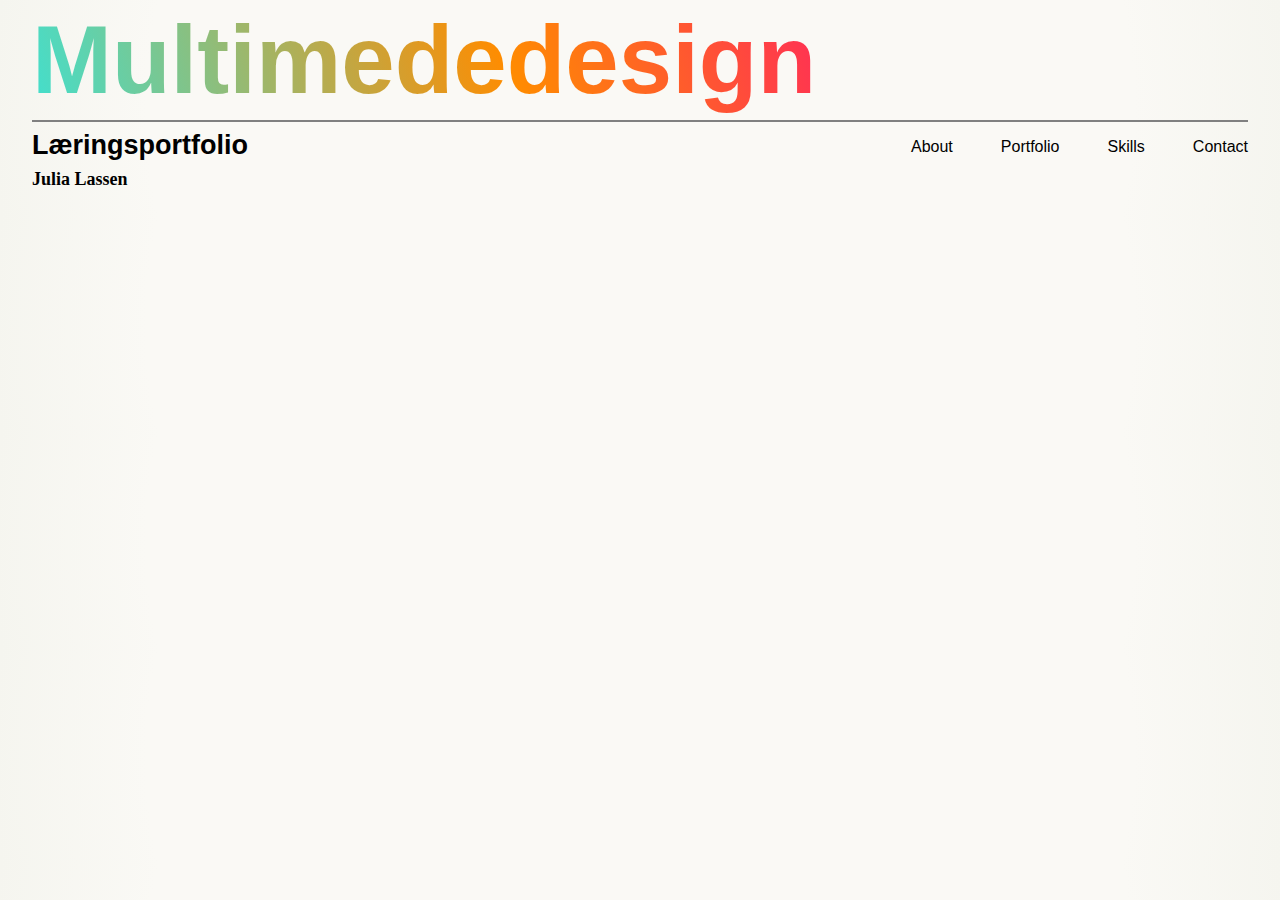
<file: Portfoglio1/portfoglioMain.html>
<!DOCTYPE html>
<html lang="en">
<head>
        <meta charset="UTF-8">
        <meta http-equiv="X-UA-Compatible" content="IE=edge">
        <meta name="viewport" content="width=device-width, initial-scale=1.0">
        <link rel="stylesheet" href="style.css">
        <title>PortfolioMain</title>
</head>
<body>
        <p class="header --additionalText --mmd">Multimededesign</p>
<header>
       
        <section class="header__text">
               
                <h1 class="header__line1" >Læringsportfolio</h1>
                <h2 class="header --additionalText --author">Julia Lassen</p>
               
        </section> 
        <nav class="navbar">
                <ul class="navbar__list">
                        <li class="nav__list --item">About</li>
                        <li class="nav__list --item">Portfolio</li>
                        <li class="nav__list --item">Skills</li>
                        <li class="nav__list --item">Contact</li>
                </ul>
        </nav>

</header>


</body>
</html>
</file>
<file: style.css>
:root{
        /** spacing spacing spacing spacing  spacing spacing  spacing spacing  */
    --spaceDefault:1rem;
    --spaceXXSmal:calc(var(--spaceDefault)/2);
    --spaceSmall:calc(var(--spaceDefault)*2);
    --spaceAfterSmall: calc(var(--spaceDefault)*2.5);
    --spaceMedium:calc(var(--spaceDefault)*3);
    --spaceMediumPlus:calc(var(--spaceDefault)*4);
    --spaceLarge: calc(var(--spaceDefault)*5);
    --spaceXLarge:calc(var(--spaceDefault)*6);


       /** font-size  font-size  font-size  font-size */
       --fontDefault:1rem;
       --fontMMD: 5rem;
       --fontMMDFisrtPage:5.8rem;
       --fontMMDSecondPage: 5.2rem;
       --fontBody:1rem;
       --fontMobileBody:1.1rem;
       --fontHeaderPSignature:52px;
       --fontMedium:calc(var(--fontDefault)*2);
       --fontMini: calc(var(--fontDefault)/2);
       --fontHeader:1.5rem;
       --pWithBottomMargin:2.5rem;
     
    
     
       

        /** colors colors colors colors colors colors */
        --ModulOverskriftColorFont:#4E4E4E;
        --colorFontBody:#4E4E4E;
        --colorBoxGolden: #fcf0b7; 
        --colorBoxSky:#bce5f4;
        --colorBoxGrass: #36c6063d; 
        --colorBoxDarling:rgba(255, 192, 203, 0.762);
        --colorBoxNeutral:rgba(211, 211, 211, 0.872);
        --colorBoxIntense:rgba(252, 107, 107, 0.667);

}

*{
        box-sizing: border-box;
        margin: 0;
}
      


body{  
        display: flex;
        flex-direction: column;
        margin-top: 5px;
        background: rgb(253, 253, 253);
        font-family: 'Nunito Sans', sans-serif;
        font-size: var(--fontBody);
        border-radius: 20px;
        color: #4E4E4E;
        background: rgb(250,249,245);
        background: radial-gradient(circle, rgb(253, 253, 252) 76%, rgba(223,223,222,1) 100%);
        height: 100vh;
        margin: 0;

}
ul{
        list-style: none;
   
}
ul{
        padding-left: 0;
}

.navbar{
      align-self: center;
}

.navbar__list{
        display: flex;
        flex-direction: row;
        list-style: none;
        display: inline-block;

}



/**  */
.bar {
        display: block;
        width: 25px;
        height: 3px;
        margin: 5px auto;
        -webkit-transition: all 0.3s ease-in-out;
        transition: all 0.3s ease-in-out;
        background-color: #101010;
    }
    


a{
        text-decoration: none;
        color: #222;   
}
.--item{
  font-family: 'Nunito Sans', sans-serif;
  padding-left: var(--spaceXXSmal);
  padding-right: 1.5rem;

 
}
.--item:hover{
cursor: pointer;
font-weight: 700;
color:#fa911a  ;
border-left: #fa911a solid 1px;


}


.--pMobile{
        display: none;
}


header{
        margin-bottom: var(--spaceSmall);
        padding-left: var(--spaceSmall);
        padding-bottom: var(--spaceXXSmal);
        display: flex;
        flex-direction: row;
        justify-content: space-between;
        position: fixed;
        z-index: 1001;
        top:0;
        width: 100%;
        background: linear-gradient(90deg, rgba(238,238,237,1) 6%, rgba(253,253,252,1) 12%, rgba(253,253,252,1) 21%, rgba(253,253,252,1) 80%, rgba(253,253,252,1) 86%, rgba(238,238,237,1) 94%);
    
}
.--headerP{
        margin-top:4px;
        margin-bottom: 0;
        text-align:left;
        font-family: 'Babylonica', cursive;
        font-weight: 200;
        font-size: var(--fontHeaderPSignature);
        color: rgb(48, 51, 53);
        line-height: 100%;
        color:rgb(243, 132, 151) ;
        color: #fa911a;
       
}
.--lportfolio{
       margin-top: 0;
       text-align:left;
       color:rgb(79, 75, 75);
       line-height: 0%;
       z-index: +1;
       font-weight: 100;
       font-family: 'Nunito Sans', sans-serif;
       letter-spacing: 2px;
       font-size: var(--fontDefault);
       padding-left: 10px;margin-bottom: 0;
    

}
.hamburger{
      visibility: hidden;
}



/* front-page front-page  front-page  front-page  front-page */ 
.--mmd {
        font-family: 'Segoe UI', Tahoma, Geneva, Verdana, sans-serif;
        font-size: var(--fontMMD);
        margin-top:0;
        text-align: left;
        margin-bottom: var(--spaceDefault);
}
.--PageFirst{
        font-size: 6.2rem;
        margin-bottom: var(--spaceMedium);
     
     
}

.hvemErMmd{
        text-indent: 5%;
        margin-bottom: var(--spaceXXSmal);
        margin-top: 0; 
        padding: var(--spaceDefault);
        font-size: var(--fontBody);

}

.main.--PageContent{
        flex-grow: 1;
        display: flex;
        flex-direction: column;
        max-width: 70vw;
        align-self: center;
        margin-top: 5rem;
        font-size: var(--fontBody);
   

}

.introduction{
        display: grid;
        grid-template-columns: 1fr 1fr;
        justify-content: center;
        align-items: center;
        margin-bottom: 8rem; 
        background-image: url(images/mmd-pic.jpeg);
        background-size: cover;
        background-repeat: no-repeat;
        background-position: center;
   

}


/** semseters4ikons site1----> site1---->semseters4ikons  site1---->semseters4ikons  */

.semesters{
        display: flex;
        flex-direction: row;
        flex-wrap: nowrap;
        gap:1rem;
        white-space:normal ;
        margin-bottom:var(--spaceXLarge) ;
       

}

.semesterLink{
        width: calc(25%-1rem);

}

.semesterIkon{
        max-width: 100%;
        border: solid  black 1px;
        border-radius: 8px;
 
      
}
.semesterIkon:hover{
        cursor: pointer;
        transition: all .4s linear;
        transform: translateY(-10px);
        border:solid 2px #fa911a;
        border-radius: 6px;
    
}

.headerStudyCourse{
        margin-bottom: .75rem;
        font-size:var(--fontBody);
        font-weight: 300;

}
.mmdText{
       padding-left: 6px;

     
}

.semesterSecond{
        max-width: 70vw;
        align-self: center;
        margin-bottom:var(--spaceXLarge) ;
      
        
}
.semesterIndication{
        font-size:1.5rem;
        font-weight: 300;
        
       
}
.semesterIndication {
        overflow: hidden;
        text-align: center;
        font-weight:300;
        color: #4E4E4E;
      }

.semesterIndication:before, .semesterIndication:after {
        content: "";
        display: inline-block;
        width: 50%;
        margin: 0 .5em 0 -55%;
        vertical-align: middle;
        border-bottom: 1px solid;
      }
.semesterIndication:after {
        margin: 0 -55% 0 .5em;
      }
      span {
        display: inline-block;
        vertical-align: middle;
      }
      
.--mmd{
text-align: center;
}


/** animated text multimediedesign source: trully mitttal , code pen */
@keyframes multimedia {
        0% {
          background-position: 0%;
        }
        100% {
          background-position: 100%;
        }
      }

.--mmd {
        font-weight: 700;
        background-image: linear-gradient(70deg, 
          rgb(64, 224, 208), 
          rgb(255, 140, 0), 
          rgb(255, 0, 128), 
          rgb(64, 224, 208), 
          rgb(255, 140, 0), 
          rgb(255, 0, 128));
        background-clip: text;
        -webkit-background-clip: text;
        color: transparent;
        background-size: 200%;
        animation: multimedia 2s linear infinite alternate;
        max-width: 100%;
      }
      
.--mmd::before {
        content: attr(data-text);
        display: block;
        z-index: -1;
        font-weight: 700;
        font-size: 3rem;
        background-image: linear-gradient(70deg, rgb(64, 224, 208), rgb(255, 140, 0), rgb(255, 0, 128), rgb(64, 224, 208), rgb(255, 140, 0), rgb(255, 0, 128));
        background-clip: text;
        -webkit-background-clip: text;
        color: transparent;
        animation: multimedia 2s linear infinite alternate;
        filter: blur(32px);
      }


/** Switched off  heading animation  */
      .--mmd.--uiux{
    animation: none;
      }
/** ends animated text multimediedesign ends animated text multimediedesign ends animated text multimediedesign ends  */




/** first semester mp4 -- first semester mp4 --first semester mp4  */
.movieTitle{
        text-align: center;
}
.videoField{
        display: flex;
        justify-content: center;
        margin-bottom: var(--spaceLarge);
}
/** first semester video -ends here  */



/** Hero Hero  Hero Hero Hero Hero Hero Hero Hero Hero */ 
.--mmd2{
        font-size: var(--fontMMDSecondPage);
        text-align: center;
        margin-bottom: var(--spaceDefault);
        
}
.mainContent{
        flex-grow: 1;
        align-self: center;
        max-width: 70vw;
        align-self: center;

}
.gallerySecondSite{
        display: grid;
        grid-template-columns: 1fr 1fr 1fr;
        gap: var(--spaceSmall);
        justify-self: center;
        margin-bottom: var(--spaceLarge);
     
       
}

.galleryItemSecondSite{
        padding: var(--spaceDefault);
        padding-top: var(--spaceAfterSmall);
        padding-bottom: var(--spaceAfterSmall);
        border: rgb(165, 165, 165) 1px solid;
        border-radius: 6px;
        text-align: center;
        font-size: 2rem;
        font-family: 'Bebas Neue', cursive;
        color:whitesmoke;
        text-shadow: 1px 1px 3px black;

}


.galleryItemSecondSite:hover{
        cursor: pointer;
        border: none;
        transition: all .4s linear;
        transform: translateY(-2px);
        
}

.--item1{
        background-color: #f3bf589d;
        border: solid 1px #f6ba42;
} 
.--item2{
        background-color:  #36c6063d; 
        border: solid 1px #88f36484;
}
.--item3{
        background-color: #bce5f4aa;
        border: solid 1px  #b9ecff;
}

.--item4{
        background-color:rgba(255, 192, 203, 0.762);
        border: solid 1px rgb(252, 174, 187);
}

.--item5{
        background-color: rgba(211, 211, 211, 0.872);
        border: solid 1px rgba(176, 174, 174, 0.583);
}

.--item6{
        background-color:rgba(252, 107, 107, 0.667);
        border: solid 1px rgba(253, 90, 90, 0.994) ;
}   



.galleryItemSecondSite:hover{
        background-color: inherit;
        border: solid 1px black ;
        text-shadow:none;
        color: #222;
        

}
.--headerSecondSite{
        margin-bottom: var(--spaceSmall);}



.additionalText{
        font-weight: 700;

      
}
.--item4,.--item5,.--item6{
        margin-top: 0%;
}
/*- - - - - - - - - - - - - - - - - - - - - - - - - - - - */


/** UI UX UI UX  UI UX  UI UX  UI UX  u UI UX  UI UX  UI UX  */

.modul1{
        text-align: center;
        font-size: 5rem;
        font-family: 'Bebas Neue', cursive;
        color:#4E4E4E;
        text-shadow: 1px 1px 1px black;
        margin-bottom: .5rem;
        padding-bottom: 4px;
        border-bottom: #4E4E4E 1px solid;

}

.--underModulHeading{
        text-align: center;
        font-size: 1rem

}
.--uiux {
        font-size: 1.2rem;
        text-align: center;
        margin-bottom: var(--spaceLarge);
}

.comparisonBlock{
      display: grid;
      grid-template-columns: 1fr 1fr;
   
    

}
.itemC1{ 
        text-align: right;
        padding-right:var(--spaceDefault) ; 
        padding-left: 4px;
        border-top-left-radius: 15px;
        border-bottom-left-radius: 15px;
        background: linear-gradient(90deg, rgba(210,210,203,1) 0%, rgba(223,223,222,1) 3%, rgba(250,249,245,1) 30%);
      

}
.itemC2{/**on the right UI */
        padding-left: var(--spaceDefault);
        padding-right: 4px;
        border-top-right-radius: 15px;
        border-bottom-right-radius: 15px;
        background: linear-gradient(90deg, rgba(250,249,245,1) 58%, rgba(223,223,222,1) 98%, rgba(210,210,203,1) 100%);
  
} 
h4{
        margin-bottom: 0%;
        margin-top: 0;
        text-transform: uppercase;
}
.textUxi{
        margin-top: var(--spaceXXSmal);
     margin-bottom: 0;   
}
.recapUpper{
        margin-bottom: var(--spaceXXSmal);
        text-align: center;
        font-size:1.5rem;
        font-weight: 300;
      
}
.recapText{
        margin-top: 0;
        margin-bottom: var(--spaceMediumPlus);
   
}



/** Site:trends  trends trends trends trends  trends trends trends trends  trends trends trends */
#trendsUI{
        margin-bottom:var(--spaceMediumPlus) ;

}

.InfoField{
 display: grid;
 grid-template-columns: 30vw auto;
 background-color: inherit;
 border:#4E4E4E 1px solid;
 padding: 16px;
 color:var(--colorFontBody);
    border-radius: 25px;
    box-shadow: 5px 5px 5px rgba(0,0,0,0.5);
    margin-bottom: var(--spaceMediumPlus);
}

.galleryField{
     display: grid;
     grid-template-columns:repeat (3 1fr);
     grid-template-rows:1fr 1fr  ;
     gap:16px;
     
}
.--trendElement{
        padding-right:var(--spaceXXSmal);
}
.galleryPicture{
  width: 100%; 
  max-width: 100%;
  height: 100%;
  border-radius: 25px;
  object-fit: cover;
  cursor: pointer;
  transition: .7s ease-in-out ;
  overflow: hidden;
  border:#4E4E4E solid 1px;
}
.arrow{
        font-size: 1.5rem;
        vertical-align: middle;     
}
.arrowRight:hover{
        color:green;
}
.arrowBack:hover{
color: crimson;
}
.arrowText{
     font-size:.9rem ;
        margin: 0;
}
.arowTextLower{
        margin-bottom: 1.5rem;
}

.galleryPicture:hover {
    transform:scale(1.1);
    border:var(--colorFontBody) solid 2px;
    z-index: +2;
    filter: contrast(1);

 }
 

.picture1{
        grid-area:1/1/2/2 ;
}
.picture3{
        grid-area: 1/2/2/4;
}
.picture4{
        grid-area: 2/1/3/4;
      
       
}
.--gallerySectionFourElements{
display: grid;
grid-template-columns:1fr 1fr ;
grid-template-rows: 1fr 1fr ;
gap:16px;

}


/** Gestalt  Gestalt Gestalt Gestalt Gestalt Gestalt Gestalt */
.listGestaltRules{
        text-align: center;
     
     
}
.example{
        max-width: 100%;
        margin-bottom: .5rem;
}

.box{
        display: flex;
        flex-direction: column;

   
}
.pWithBottomMargin{
        margin-bottom: 2.5rem;
}
.exampleBottom{
        margin-bottom: 5rem;
}

/**  to design too! */
.box{
        border-radius: 16px ;
        padding: var(--spaceSmall) var(--spaceMedium);
        border: #4E4E4E solid 1px;
        margin-bottom: 2rem;
        background: radial-gradient(circle at 0% 0.5%, rgb(241, 241, 242) 0.1%, rgb(204, 205, 206) 100.2%);
      
}
.H3WithBottom{
        margin-bottom: .5rem;
        background: #4E4E4E;
        padding: .7rem;
        color: whitesmoke;
}





/** designSite  designSite  designSite designSite */


.designSystemBox{
       display: grid;
       grid-template-columns:1fr 1fr 1fr ;
       gap: 1.2rem;
       margin-bottom:var(--spaceLarge);
}
.designSystem{
        font: var(--fontBody);
        background-color: #4E4E4E;
        color: whitesmoke;
        padding: .75rem;
        border-radius: 16px;
        text-align: center;   
}
.slidersHeading{
        font-size: var(--fontBody);
}
.sliderWrapper{
        position: relative;
        display: grid;
        grid-template-rows: auto;
        overflow-x: scroll; 
        scroll-behavior: smooth;   
        margin-bottom: var(--spaceXLarge);
}

.sliderWindow{
        justify-items: center;
        display:grid;
        grid-template-columns: 1fr;
        gap: 2rem;
        grid-auto-flow:column;
        overflow-x:auto;

}
.slide{text-align: center;
        position: relative;
        font-size: .9rem;
        width:90vw;
        border-radius: 16px;
        border: solid 1px var(--colorFontBody);
        max-width: 69vw;
        display: grid;
        grid-template-columns: auto;
        padding: 8px;
      /* background: linear-gradient(to top, lightgrey 0%, lightgrey 1%, #efeeee 26%, #efefef 48%, #d9d9d9 75%, #d7d5d5 100%);  */
     
     

     
}
.headingItalic{
        display: flex;
        flex-direction: row;



}
.italicPBoxHeadingBox2DesignCRAP{
line-height: 12%;
padding-left: var(--spaceDefault);
text-decoration: double  red;

}

.exepmle{
        max-width: 70%;
}

.slideFirst{
        background-image: linear-gradient(315deg, #fdeded 5%, #fbbfba 64%);
   }
   
.slideSecond{
        background-image: linear-gradient(147deg, #becef0 0%, #edf1f4 74%);
   }

.slideThird{
           background-image: linear-gradient(315deg, #f4f2ed 5%, #fae5a0d3 64%);
    
   
   }
.slideFourth{
           background-image: linear-gradient(147deg,#56b8609a  0%,  #d7f0db 74%);
    
         
   }


.readMoreAbout:hover{
        color: #fa911a;
        font-weight: 900;



}
.boxHeading{
        margin-top: 0;

}
.boxHeading::first-letter{
        color: red;
        margin: 0;

}


/**js-site  js js js js js js js js js */
.looperType{ 
        font-size: 3rem;
}

.--jsTagline{
        margin-bottom: var(--spaceMedium);

}
.emsmall{
        font-size: x-small;
}

.javaS{
        display: flex;
        flex-grow: 1;
        flex-direction: column;
        align-self: center;
        margin-top: 5rem;
        font-size: var(--fontBody);
        width: 75vw;}


.functionsTypeField{
        display: grid;
        grid-template-columns: 1fr 1fr 1fr 1fr;
        gap:var(--spaceMedium);
        margin-bottom: var(--spaceLarge);

   
}
#functionDefinition{
       margin-bottom: var(--spaceLarge);

}

.arrowFunctionField{
        margin-left: var(--spaceLarge);
 
}
.variableField{
        margin-bottom: var(--spaceMediumPlus);
}
.datatypesField{  margin-bottom: var(--spaceMediumPlus);}
.objectField{  margin-bottom: var(--spaceMediumPlus);
}

.listOrdered{
list-style:disc;
}
.clickLink{
        text-decoration: underline #fa911a9f 3px ;
        text-decoration-thickness:2 px;
        color:black;
     

}
.clickLink:hover{color:#fa911a ;
        

}
.cp_embed_wrapper{
        border: lightgray 2px solid;
        margin-bottom: 3rem;
}

.photo{
        max-width: 100%;
        max-width: 50vh;
        justify-content: center;
}
.--arrayPic{
        max-width: 100%;
        margin-bottom: 3rem;
}
.photoBox{
padding-top: 2rem;
display: flex;
justify-content:space-evenly;
margin-bottom: var(--spaceMedium);

}

.tbDOM {
        width:100% ;
        border-collapse:collapse;
        padding:5px;
        border: lightgray 2px solid;
}

.tbDOM th {
        border: lightgray 2px solid;
        padding:5px;
        background:rgba(0, 170, 255, 0.491);
        text-align: center;
}
.tbDOM td {
        border: lightgray 2px solid;
        padding:5px;
        color:#4E4E4E;
        width: 50%;
}
.pWithXSmallMArgin{
     margin-bottom: .5rem;
}

.loopTb{ width:75vw;   /** added !!!!! */

}
.loopTb caption {
        caption-side:top;
        text-align:center;
}
.loopTb th {
        border: lightgray 2px solid;
    padding:5px;
    background:rgba(0, 170, 255, 0.491);
}
.loopTb td {
        border: lightgray 2px solid;
padding:5px;
color:#4E4E4E;
width: 50%;
}
 
.queryBoxComparison{
        display: flex;
        flex-wrap: nowrap;
        gap:1rem;
        padding-top: 1rem;
        justify-content: center;
        text-align: center;
        justify-self: center;
}

.iFrameStyling{
        border: lightgray 2px solid;
        margin-bottom: 3rem;

}

.loopField{
        padding: 8px;
        border-radius: 6px;
        border: grey 2px solid;
       box-shadow: 5px 5px 5px rgba(0,0,0,0.5);
       /*background:linear-gradient(to right, #6a6b69, #e9f1e1, #dcdddb); !!! */
      
}


.headerCaption{
        text-align: left;
}


/** - - - - - - - - - - - - - - - - - - - - - - - - - - - - - - - - - - - - - -  */
/** footer footer   */
footer{
        color: rgb(71, 70, 70);
        position: sticky;
        text-align: center;
        margin: 0;
        border-top: #222 solid 1px;}

.footerInfo__name{
        margin-top: var(--spaceXXSmal);
}

/** footer-ends  footer-ends  footer-ends  footer-ends */





/* !!!!! Mobile Mobile Mobile Mobile Mobile Mobile Mobile Mobile!!!!!*/
/** first-site-mobile    first-site-mobile   first-site-mobile  first-site-mobile */
@media only screen and (max-width: 768px){
        *{box-sizing: border-box;

        }

/** - - - - - - - - --  */


       
        body{
                width: 100vw;
                height: 100vh;
                margin: 0;
                scroll-behavior: smooth;
                margin: 0;
                text-align: center;
                align-items: center;
                text-align: center;
        }


        .main.--PageContent{
                display: grid;
                grid-template-columns: 1fr;
                text-align: left;
                padding-left: .75rem;
                padding-right: .75rem;
                max-width: 100vw;
               
              
        }
        
header{
        margin-bottom: var(--spaceSmall);
        position: fixed;
        height: 70px;
        width: 100%;
        padding-left: 1.6rem;
        padding-right: .75rem;
       
    

}
.--headerP{
        margin-top: var(--spaceXXSmal);
        color: rgb(252, 254, 255);
        line-height: 88%;
        color:rgb(243, 132, 151)  ;
        color: #fa911a;
      
}



.--lportfolio{
        color: whitesmoke;
        color:rgb(71, 70, 70);
     
}

.--PageFirst{
        font-size: 1.8rem;
        margin-bottom: 1.5rem;
        text-align: center;
}

/**    menu mobile menu mobile */
.nav-menu {
        position: fixed;
        left: -100%;
        top: 5rem;
        flex-direction: column;
        background-color: #fff;
        width: 100%;
        border-radius: 10px;
        text-align: center;
        transition: 0.3s;
        box-shadow:
            0 10px 27px rgba(0, 0, 0, 0.05);
    }

    .nav-menu.active {
        left: 0;
    }

    .nav-item {
        margin: 2.5rem 0;
    }

    .hamburger {
        display: block;
        cursor: pointer;
    }

    .hamburger.active .bar:nth-child(2) {
        opacity: 0;
    }

    .hamburger.active .bar:nth-child(1) {
        -webkit-transform: translateY(8px) rotate(45deg);
        transform: translateY(8px) rotate(45deg);
    }

    .hamburger.active .bar:nth-child(3) {
        -webkit-transform: translateY(-8px) rotate(-45deg);
        transform: translateY(-8px) rotate(-45deg);
    }

.hamburger{
     visibility: visible;
}

/** - - - - - - - - - - - - -- - - -  - - */





.welcome--line{
      font-size: var(--fontDefault);
}
.welcomeText{
       display: none;
}
.--p1,.--p3,.--p2{
        display: none;
}

.introduction{
        display: grid;
        grid-template-columns: 1fr;
        background-image: none;
        margin-bottom: var(--spaceDefault);
        text-align: center;
}


.--pMobile{
        display: contents;
        font-weight: 100;
     
}

.headerStudyCourse{
        font-size: var(--fontMobileBody);
        text-align: center;
        font-weight: 100;
        margin-bottom: var(--spaceAfterSmall);

}
.semesterSecond{
        max-width: 100vw;
        align-self: center;   

        }

/* testing version without this MMD on mobile - better?*/
/*.text.--mmd{
        font-size: 2rem;
        text-align: center;
}*/

.--mmdmobile{
        display: none;
}


/** 4semester-4 ikons  */
.semesters{
        display: flex;
        position: relative;
        overflow-x: scroll;
        margin-bottom: 1rem;
        
        }
        .semesterLink{
                width:70% ;
                flex: 1 0 auto;
        }
        .semesterIkon{
              border: #222 solid 1px;
              border-radius: 6px;
              max-width: 100%;
              margin-bottom: var(--spaceDefault);
        }
/** 4 semesters section ends!4 semesters section ends!4 semesters section ends! */


.semesterIndication{
        margin-top: 2rem;
        margin-bottom: 1.5rem;
        font-size: var(--fontMobileBody);
        font-weight: 100;
        color:#4E4E4E;
       
}


.mainContent{
        max-width: 100vw;
     

}
.--mmd2{
        font-size: var(--fontMedium);
}
.gallerySecondSite{ 
        display: grid;
        grid-template-columns:1fr;

        gap: .75rem;
        margin-bottom: var(--spaceDefault);
      
}
.galleryItemSecondSite{
        margin-top: 0;
        margin-bottom: 0;
        padding:1.4rem 2.2rem;
        font-size: 1.5rem;
        background: radial-gradient(circle, rgb(253, 253, 252) 76%, rgba(223,223,222,1) 100%);
        border: #4E4E4E solid 1px;
        color: #4E4E4E;
        text-shadow: none;
      
}
.additionalText{
        margin-top: 6rem;
        margin-bottom: 0;
        text-align: left;
        font-weight: 200;
}


/**Mobil  UXUI UXUI 333333333333333333333333333333333333333333333333333333333333333333 */
.modul1{
        font-size: 2.2rem;
        text-shadow:none;
}

.--underModulHeading{
font-size: 1rem;
}

.--Site3{    
        font-size:1rem ;
        margin-left: 0;
        margin-right: 0;
      
 
   
}
.comparisonBlock{
        font-display: grid;
        grid-template-columns: 1fr;
        border-radius: 10px;
        padding-left: 4px;
        padding-right: 4px;
        padding-top: 8px;
        gap: var(--spaceDefault);
}
.textUxi {
        margin-bottom:0;
        margin-top: 0;
      
}
.recapText{
        text-align: left;
}
.recapUpper{
        margin-top: 1rem;
}
.--mmd.--uiux{
        margin-left: 0;
        margin-bottom:1.5rem;
    
}
.itemC1{
        border-radius: 15px;
        padding-top: 8px;
        background: linear-gradient(90deg, rgba(224,224,223,1) 0%, rgba(245,244,241,0.5494353991596639) 15%, rgba(250,249,245,1) 80%, rgba(223,223,222,1) 99%);
        background: #d5f5ff;
        background-color: #bce5f4aa;
        background: linear-gradient(90deg, rgba(188,229,244,0.566843925070028) 20%, rgba(188,229,244,0.5444349614845938) 40%, rgba(188,229,244,0.75171787464986) 58%, rgba(188,229,244,0.9197851015406162) 79%);

}
.itemC2{
grid-area: 1/1/2/-1;
border-radius: 15px;
padding-top: 8px;
/*background: linear-gradient(90deg, rgba(224,224,223,1) 0%, rgba(245,244,241,0.5494353991596639) 15%, rgba(250,249,245,1) 80%, rgba(223,223,222,1) 99%);*/
background: linear-gradient(90deg, rgba(252,240,183,1) 0%, rgba(252,240,183,0.7643229166666666) 45%, rgba(252,240,183,0.47020526960784315) 72%);
background-image: linear-gradient(147deg, #c3cbdc 0%, #edf1f4 74%);


}

/** mobile:trends  trends trends trends trends trends trends*/
.InfoField{
        max-height: 88vh;
        display: grid;
        grid-template-columns: 1fr;
        font-size: .9rem;   
        background-color: #484848;
        color: whitesmoke;
}

.galleryField{
        display: flex;
}
.--gallerySectionFourElements{
display: flex;
flex-direction: row;
flex-wrap: nowrap;
overflow-x: scroll;

}

.galleryPicture {
 border-radius: 8px;
 object-fit: cover;

}


.arrow{
        color:whitesmoke
}


/**  -->mobile-designSite   -->mobile-designSite   -->mobile-designSite  -->mobile-designSite   */

.introHeadingModul{
        margin: 0;
}

.sliderWrapper{
        margin-bottom: var(--spaceSmall);
}
.slide{
        max-width: 100%;
        margin-bottom: var(--spaceDefault);
      
}

.box{
        padding-left:8px;
        padding-right: 8px;
}


/*** mobile: javascrip-site  */
.javaS{
        text-align: left;
        font-size: .8rem;
}

.looperType{
        font-size: 2rem;
}
.functionsTypeField{
        display: flex;
        flex-direction: column;
}
.photoBox{
        display: flex;
        flex-direction: column;

}
.photo2{
        padding-top: var(--spaceMedium);
}
.queryBoxComparison{
        display: flex;
        flex-direction: column;
        margin-bottom: 2rem;
}
.iFrameStyling{
        margin-bottom: 0;
}


/**  mp4Semester1 mp4Semester1mp4Semester1mp4Semester1mp4Semester1mp4Semester1 */
#video{
       width: 300px;
       height: 600px;

}




/** fffffffooter   fffffooter  */
footer{
        max-width: 100%;
        margin: 0;
        color:whitesmoke;
        background-color:#4E4E4E;
        border-top: none;
}}
</file>
<file: Portfoglio1/style.css>
body{   height: 100%;
        margin-top: 5px;
        margin-left: 2rem;
        margin-right: 2rem;
        background: rgb(238,238,238) ;
        background-color: #fffefb;
        background: rgb(230,230,215);
        background: rgb(250,249,245);
background: radial-gradient(circle, rgba(250,249,245,1) 35%, rgba(230,230,215,0.8749671743697479) 100%);
background: rgb(250,249,245);
background: radial-gradient(circle, rgba(250,249,245,1) 64%, rgba(246,246,243,1) 100%);
background: rgb(250,249,245);
background: radial-gradient(circle, rgba(250,249,245,1) 76%, rgba(245,245,239,1) 100%);




}
header{
        display: grid;
        grid-template-columns: max-content auto max-content;
        border-top: gray solid 2px;
       
}

.logo{
        margin: 0;
        margin-right: 12px;
        align-self: auto;
        align-self: center;
        
}
.logo__img{
        max-width: 10vh;
        border-radius: 10px;
}
.header__line1{
     margin-top: 0;
     margin-bottom: .5rem;
     font-size: 3vh;
}

.--additionalText{
        margin: 0;
        margin-bottom: 0;
        font-size: 2vh;
     
}
.--mmd{
        font-family: 'Segoe UI', Tahoma, Geneva, Verdana, sans-serif;
        font-size: 6rem;
        padding-bottom: 5px;
}
.--author{
        font-family: fantasy;
        margin: 0 auto;
}
.header__text{
        padding-top: .5rem;
        font-family: 'Segoe UI', Tahoma, Geneva, Verdana, sans-serif;
        margin-bottom: 0;
}     
.navbar{

}
.navbar__list{
        display: flex;
        flex-direction: row;
        list-style: none;
        justify-content: flex-end

}
.nav__list .--item{
        text-decoration: none;

}
.--item{
        padding-left: 3rem;
        text-decoration: none;
        font-family: 'Segoe UI', Tahoma, Geneva, Verdana, sans-serif;
}


/** animated tex multimediedesign source: trully mitttal , code pen */
.--mmd {
        font-weight: 700;
        background-image: linear-gradient(70deg, 
          rgb(64, 224, 208), 
          rgb(255, 140, 0), 
          rgb(255, 0, 128), 
          rgb(64, 224, 208), 
          rgb(255, 140, 0), 
          rgb(255, 0, 128));
        background-clip: text;
        -webkit-background-clip: text;
        color: transparent;
        background-size: 200%;
        animation: multimedia 2s linear infinite alternate;
      }
      
.--mmd::before {
        content: attr(data-text);
        display: block;
        z-index: -1;
        font-weight: 700;
        font-size: 7rem;
        background-image: linear-gradient(70deg, rgb(64, 224, 208), rgb(255, 140, 0), rgb(255, 0, 128), rgb(64, 224, 208), rgb(255, 140, 0), rgb(255, 0, 128));
        background-clip: text;
        -webkit-background-clip: text;
        color: transparent;
        background-size: 200%;
        animation: multimedia 2s linear infinite alternate;
        filter: blur(32px);
      }
      
      
      @keyframes multimedia {
        0% {
          background-position: 0%;
        }
        100% {
          background-position: 100%;
        }
      }
      
@media screen and (max-width: 760px) {
        p, p::before {
          font-size: 1.75rem;
        }
        .--mmd::before {
                content: attr(data-text);
                display: block;
                z-index: -1;
                font-weight: 200;
                font-size: 2rem;
                background-image: linear-gradient(70deg, rgb(64, 224, 208), rgb(255, 140, 0), rgb(255, 0, 128), rgb(64, 224, 208), rgb(255, 140, 0), rgb(255, 0, 128));
                background-clip: text;
                -webkit-background-clip: text;
                color: transparent;
                background-size: auto;
                animation: multimedia 2s linear infinite alternate;
                filter: blur(32px);
              }
              .--mmd::before {
                content: attr(data-text);
                display: block;
                z-index: -1;
                font-weight: 200;
                font-size: 2rem;
                background-image: linear-gradient(70deg, rgb(64, 224, 208), rgb(255, 140, 0), rgb(255, 0, 128), rgb(64, 224, 208), rgb(255, 140, 0), rgb(255, 0, 128));
                background-clip: text;
                -webkit-background-clip: text;
                color: transparent;
                background-size: auto;
                animation: multimedia 2s linear infinite alternate;
                filter: blur(32px);
              }
              
              
      }

/** animated text multimediedesign ends animated text multimediedesign ends animated text multimediedesign ends  */
</file>
